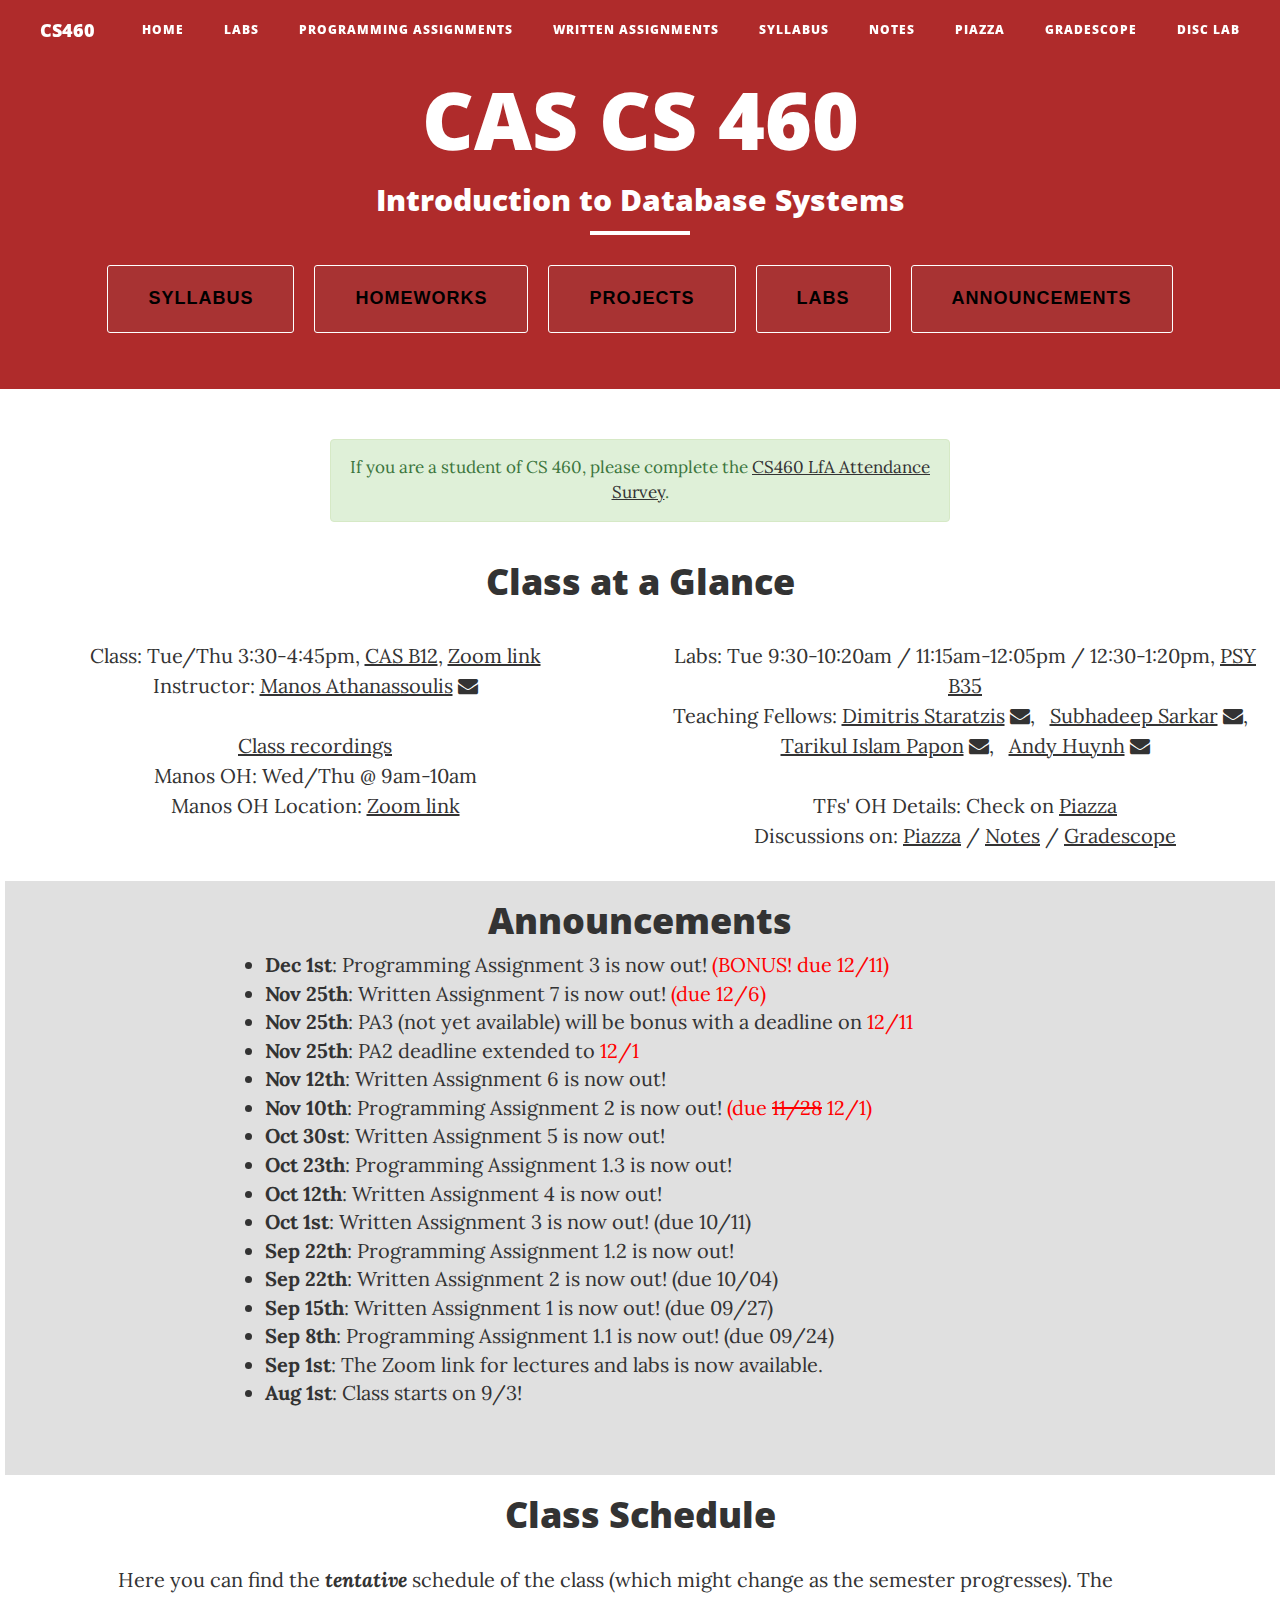
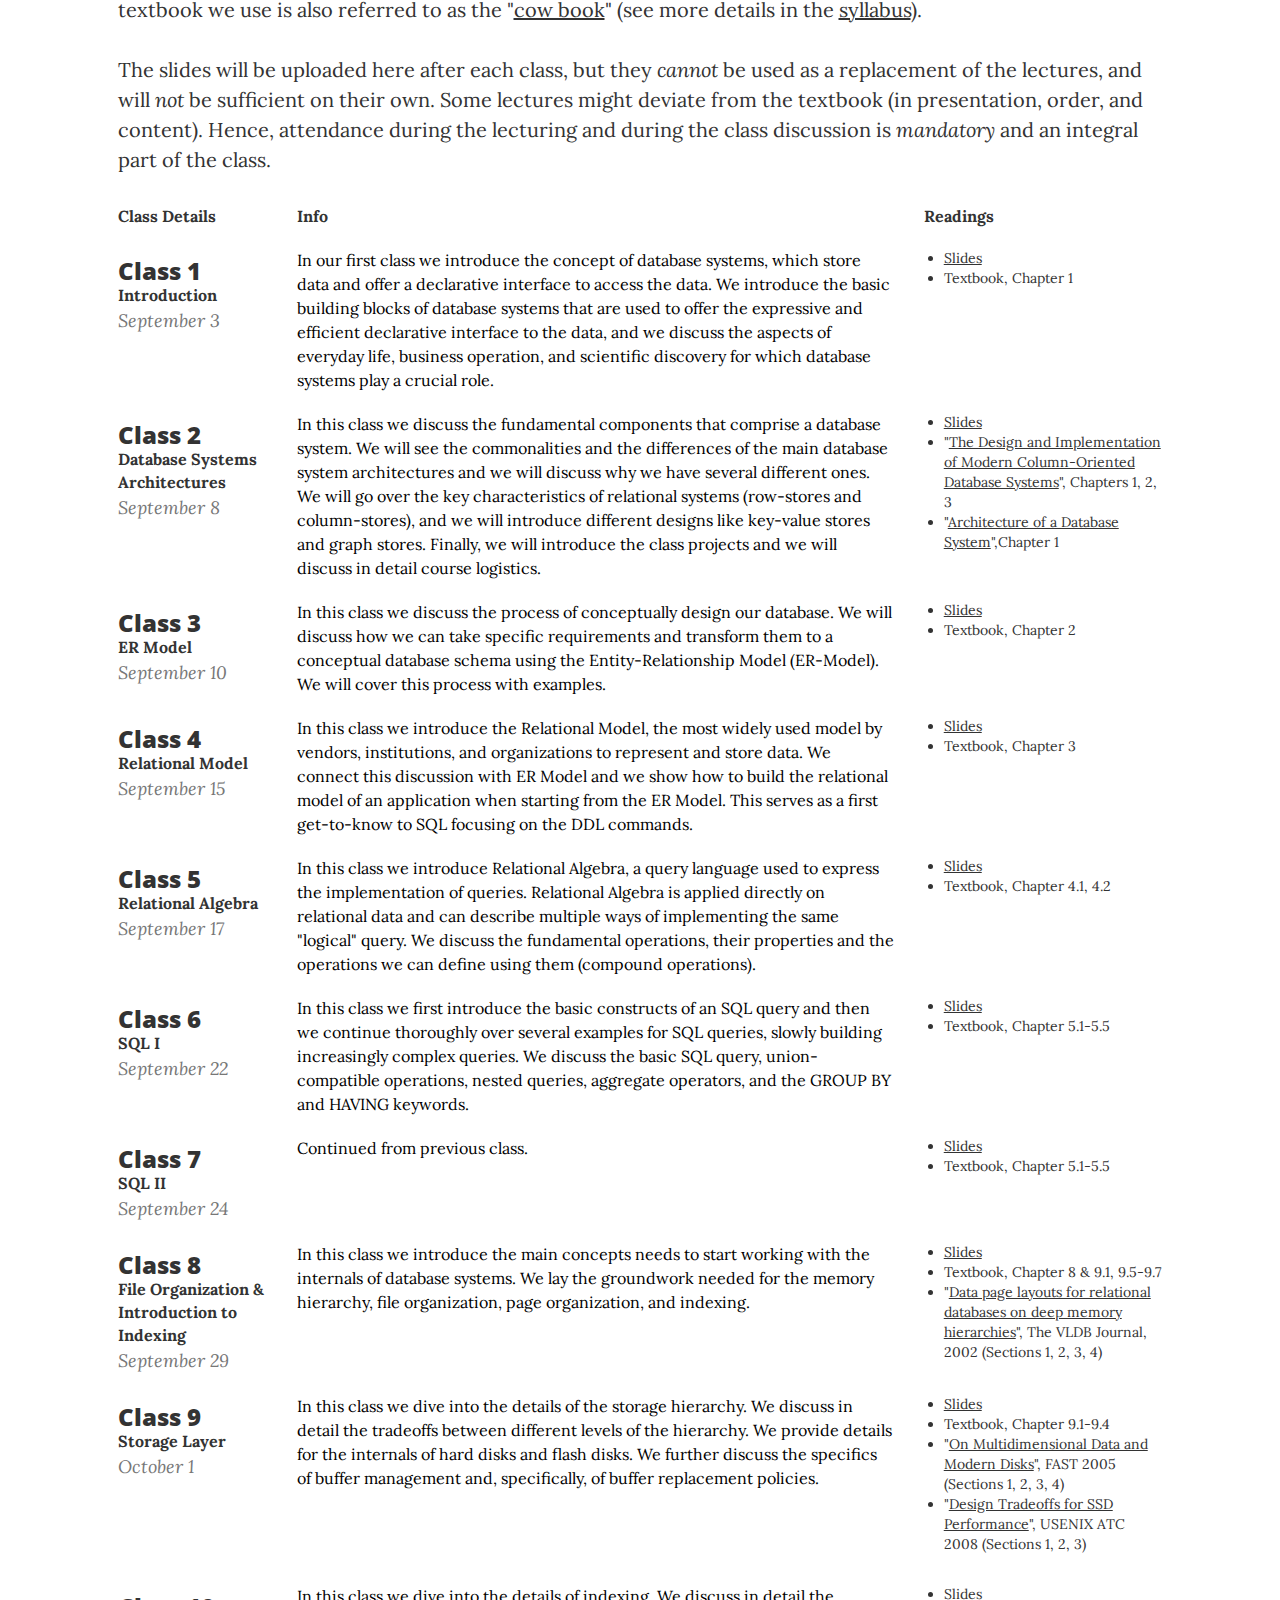
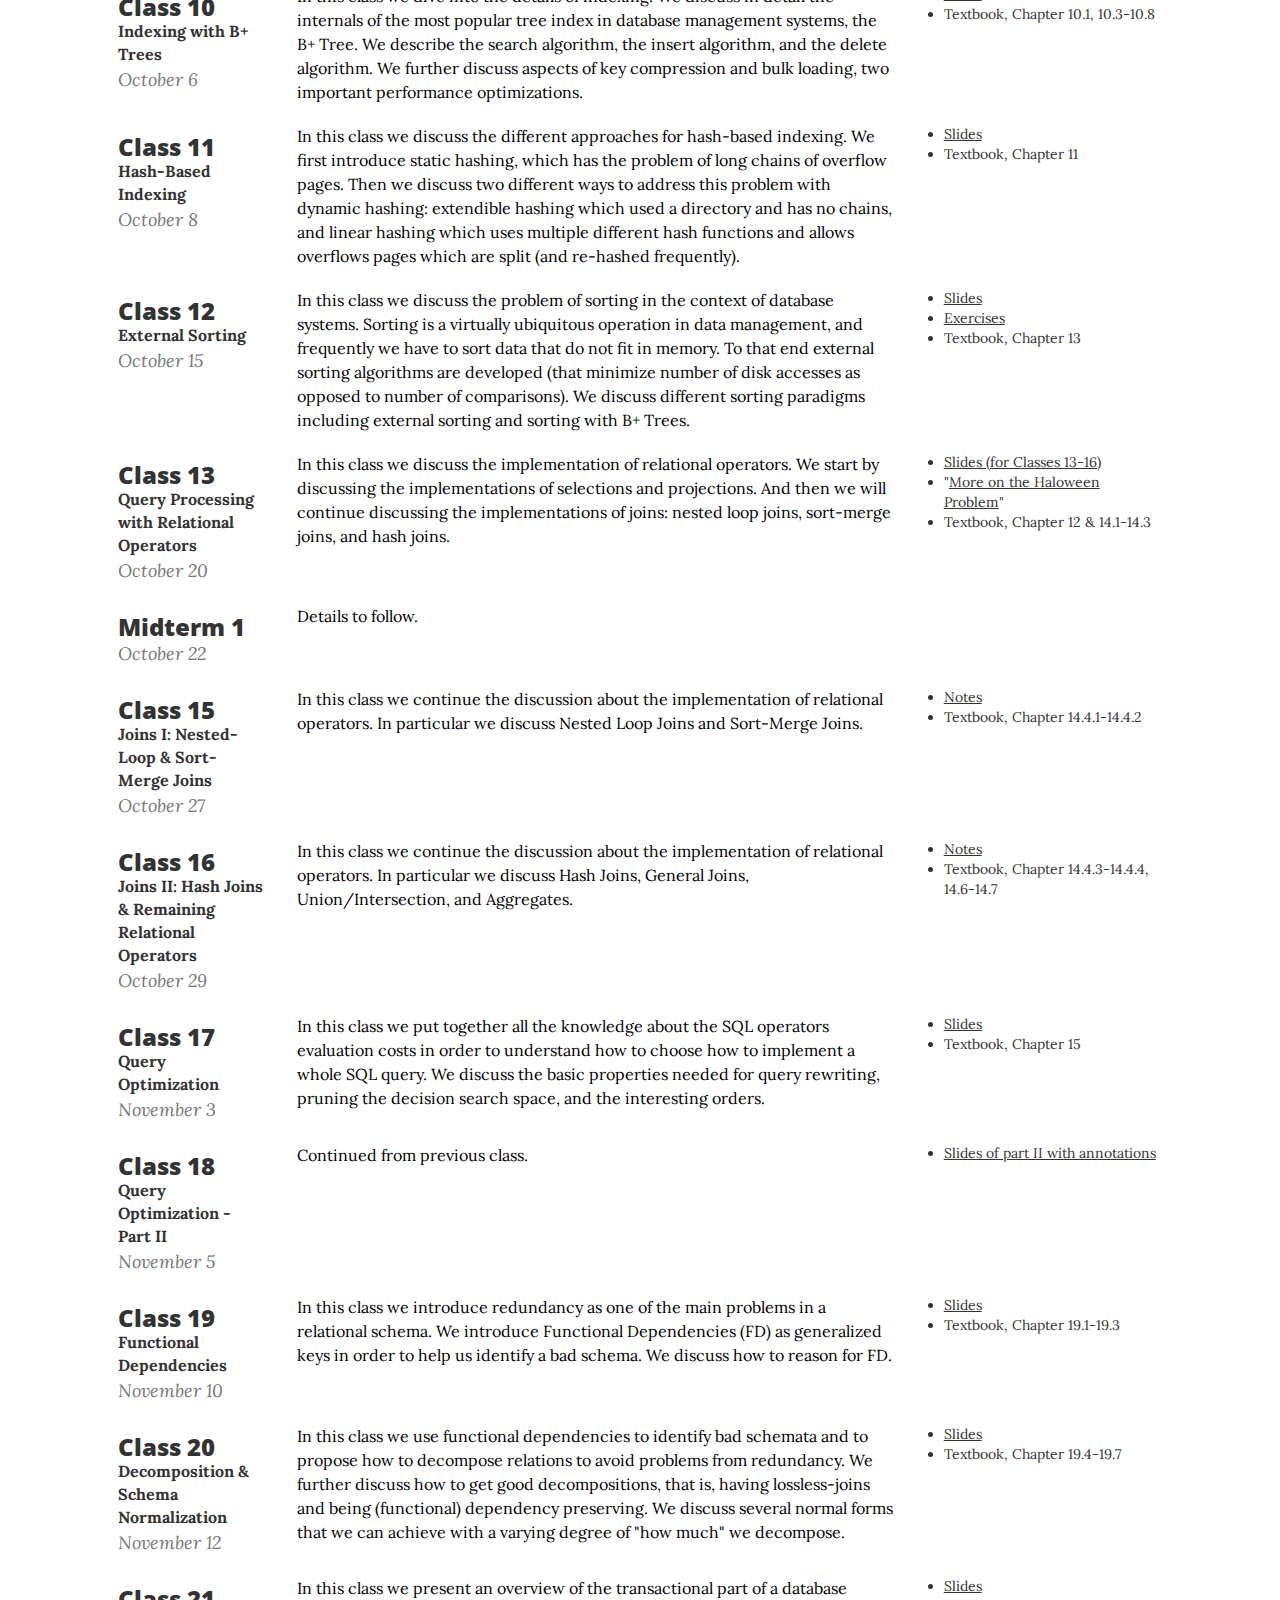
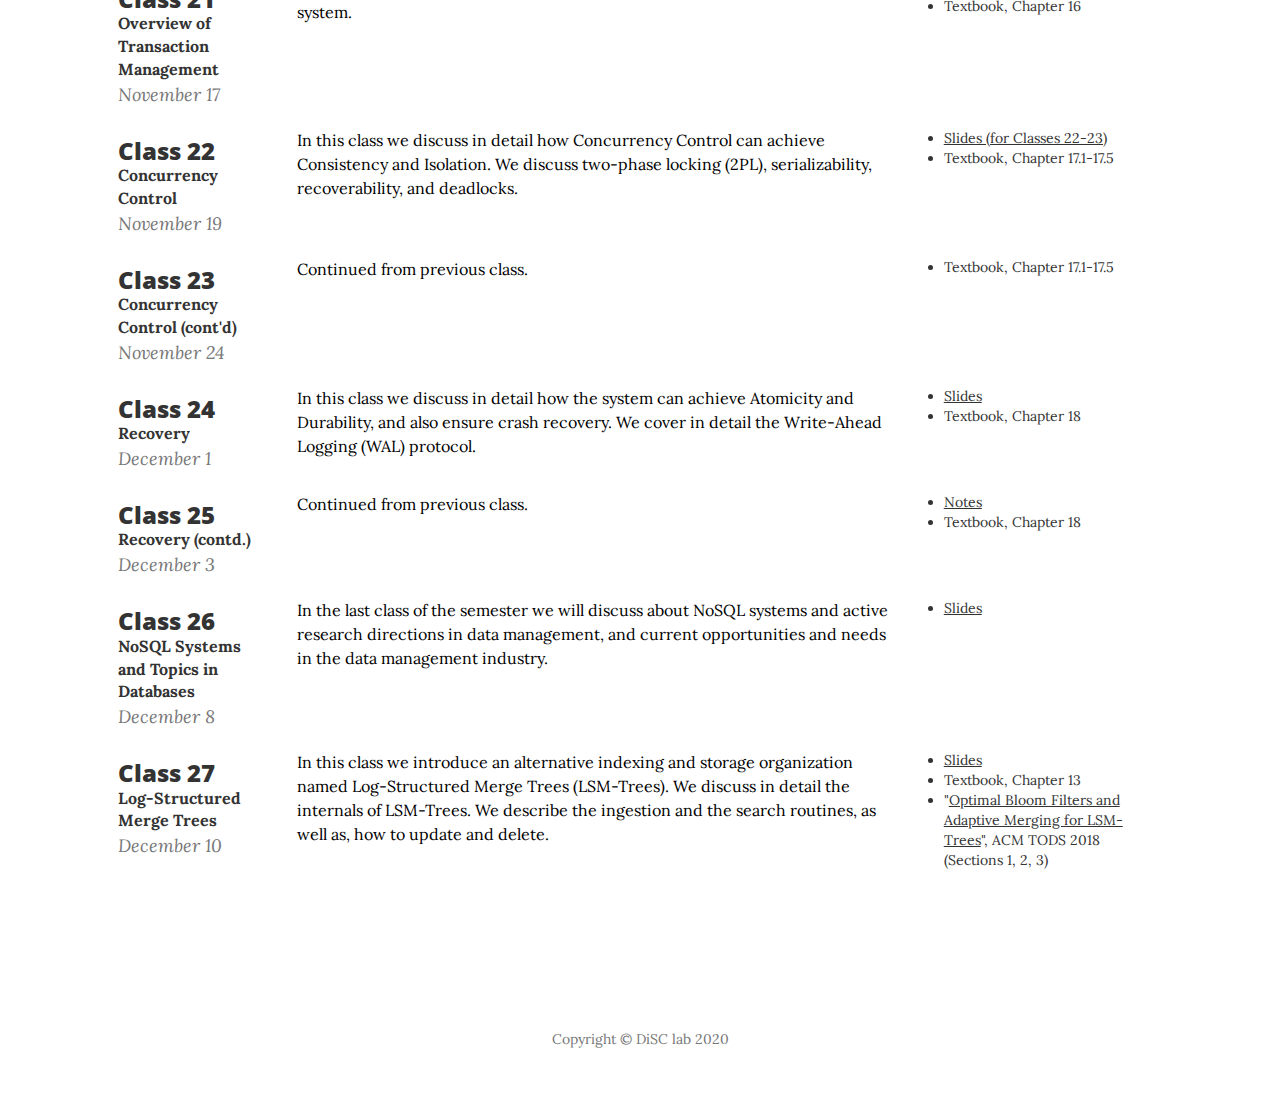
<file: index.html>
<!DOCTYPE html>
<html lang="en">

<head>
    <meta charset="utf-8">
    <meta http-equiv="X-UA-Compatible" content="IE=edge">
    <meta name="viewport" content="width=device-width, initial-scale=1">
    <meta name="description" content="">
    <meta name="author" content="">

    <link rel="shortcut icon" type="image/x-icon" href="https://images.squarespace-cdn.com/content/v1/5f2367067a73ee180152f3b2/1596846324894-78AGU9BEUCC84Z5V2DB6/ke17ZwdGBToddI8pDm48kAhLxogoXycGtSbZQT4CknZZw-zPPgdn4jUwVcJE1ZvWQUxwkmyExglNqGp0IvTJZUJFbgE-7XRK3dMEBRBhUpyO_696MuuT7lJ7UjWki0-X2-exVEe5nv3o9DIf3qhJEYwRJipR68HoWdNEcsftf14/favicon.ico?format=100w"/>

    <title>CAS CS 460 - Introduction to Database Systems @ BU</title>

    <!-- Bootstrap Core CSS -->
    <link href="vendor/bootstrap/css/bootstrap.min.css" rel="stylesheet">

    <!-- Theme CSS -->
    <!-- <link href="css/clean-blog.min.css" rel="stylesheet"> -->
    <link href="css/clean-blog.css?ver=312" rel="stylesheet">

    <!-- Custom CSS -->
    <link href="css/main.css?ver=632" rel="stylesheet">

    <!-- Custom Fonts -->
    <link href="vendor/font-awesome/css/font-awesome.min.css" rel="stylesheet" type="text/css">
    <link href='https://fonts.googleapis.com/css?family=Lora:400,700,400italic,700italic' rel='stylesheet' type='text/css'>
    <link href='https://fonts.googleapis.com/css?family=Open+Sans:300italic,400italic,600italic,700italic,800italic,400,300,600,700,800' rel='stylesheet' type='text/css'>

    <!-- HTML5 Shim and Respond.js IE8 support of HTML5 elements and media queries -->
    <!-- WARNING: Respond.js doesn't work if you view the page via file:// -->
    <!--[if lt IE 9]>
        <script src="https://oss.maxcdn.com/libs/html5shiv/3.7.0/html5shiv.js"></script>
        <script src="https://oss.maxcdn.com/libs/respond.js/1.4.2/respond.min.js"></script>
    <![endif]-->

  <script type="text/javascript"> 
      function classDay(d){ 
        // var dates = ["January 23","January 25","January 30","February 1","February 6","February 8","February 13","February 15","February 22","February 23 (Thursday)","February 27","March 1","March 6","March 8","March 13","March 15","March 27","March 29","April 3","April 5","April 10","April 12","April 19","April 24","April 26","May 1"]                
                
        var dates = ["September 3","September 8","September 10","September 15","September 17","September 22","September 24","September 29","October 1","October 6","October 8","October 15","October 20","October 22","October 27","October 29","November 3","November 5","November 10","November 12","November 17","November 19","November 24","December 1","December 3","December 8","December 10"]
        if (d>=0 && d<28)
          return dates[d];
        else 
          return "TBA";
       } 
       var cday=0;
    </script>

</head>

<body>

    <!-- Navigation -->
    <nav class="navbar navbar-default navbar-custom navbar-fixed-top">
        <div class="container-fluid">
            <!-- Brand and toggle get grouped for better mobile display -->
            <div class="navbar-header page-scroll">
                <button type="button" class="navbar-toggle" data-toggle="collapse" data-target="#bs-example-navbar-collapse-1">
                    <span class="sr-only">Toggle navigation</span>
                    Menu <i class="fa fa-bars"></i>
                </button>
                <a class="navbar-brand" href="index.html">CS460</a>
            </div>

            <!-- Collect the nav links, forms, and other content for toggling -->
            <div class="collapse navbar-collapse" id="bs-example-navbar-collapse-1">
                <ul class="nav navbar-nav navbar-right">
                    <li>
                        <a href="index.html">Home</a>
                    </li>
                    <li>
                        <a href="labs.html">Labs</a>
                    </li>    
                    <li>
                        <a href="project.html">Programming Assignments</a>
                    </li>
                    <li>
                        <a href="homeworks.html">Written Assignments</a>
                    </li>
                    <li>
                        <a href="syllabus.html">Syllabus</a>
                    </li>
                    <li>
                        <a href="https://tinyurl.com/CS460-F20-Notes" target="_blank">Notes</a>
                    </li>
                    <li>
                        <a href="https://piazza.com/bu/fall2020/cs460" target="_blank">Piazza</a>
                    </li>
                    <li>
                        <a href="https://www.gradescope.com/courses/167410" target="_blank">Gradescope</a>
                    </li>                   
                    <li>
                        <a href="https://disc.bu.edu/" target="_blank">DiSC lab</a>
                </ul>
            </div>
            <!-- /.navbar-collapse -->
        </div>
        <!-- /.container -->
    </nav>

    <!-- Page Header -->
    <!-- Set your background image for this header on the line below. -->
    <!-- <header class="intro-header" style="background-image: url('img/home-bg.jpg')"> -->
    <header class="intro-header" style="background-color: #af2b2b">
        <div class="container">
            <div class="row">
                <div class="col-lg-12 col-lg-offset-0 col-md-10 col-md-offset-0"">
                    <div class="site-heading">
                        <h1>CAS CS 460</h1>
                        <h2>Introduction to Database Systems</h2>
                        <hr class="small">
                        <!-- <span class="subheading">Understanding the internals of database systems</span> -->
                <p class="text-center" style="margin-bottom:-0.5cm;">
                    <a class="btn btn-xl" style="background-color: #a83333;" href="syllabus.html">Syllabus</a>&nbsp;&nbsp;&nbsp;
                    <a class="btn btn-xl" style="background-color: #a83333;" href="homeworks.html">Homeworks</a>&nbsp;&nbsp;&nbsp;
                    <a class="btn btn-xl" style="background-color: #a83333;" href="project.html">Projects</a>&nbsp;&nbsp;&nbsp;
                    <a class="btn btn-xl" style="background-color: #a83333;" href="labs.html">Labs</a>&nbsp;&nbsp;&nbsp;
                    <a class="btn btn-xl" style="background-color: #a83333;" href="#announcements">Announcements</a>
                </p>
                    </div>
                </div>
            </div>
        </div>
    </header>

    <!-- Main Content -->
    <div class="main-content" id="first">


    <!-- <div class="row">
        <div class="col-lg-10 col-lg-offset-1">
            <div class="alert alert-danger text-center" role="alert" style="margin-top:-0.25cm;">
                <p><strong>Note: </strong> The material of the website is currently updated. Please visit periodically to monitor updates as the beginning of the semester approaches.
                </p>
            </div>
        </div>
    </div> -->

    <div class="row">
        <div class="col-lg-6 col-lg-offset-3">
            <div class="alert alert-success text-center" role="alert">
                <p> If you are a student of CS 460, please complete the <a href="https://forms.gle/3uNWeBnZfN6TiVoB7" target="_blank">CS460 LfA Attendance Survey</a>. 
                </p>
            </div>
        </div>
    </div>

    <!-- <div class="row">
        <div class="col-lg-8 col-lg-offset-2">
            <div class="alert alert-warning text-center" role="alert">
                <p> If you are interested to enroll to CS460 and the class is currently full, please enroll in the waiting list: <a href="http://www.bu.edu/cs/undergraduate/undergraduate-life/courses/cs-waitlists/" target="_blank">here</a>. 
                </p>
            </div>
        </div>
    </div> -->

    <!-- Main Content -->
    <div class="" id="first">
        <div class="row">
        	<div class="col-lg-12 col-md-12">
        		<h1 class="text-center">Class at a Glance</h1>
        	</div>
			
			<div class="col-lg-6 col-md-6 text-center">
				<p>Class: Tue/Thu 3:30-4:45pm, <a href="http://www.bu.edu/classrooms/classroom/cas-b12/" target="_blank">CAS B12</a>, <a href="https://piazza.com/class/ke4bdqqqrnl5hp?cid=8" target="_blank">Zoom link</a> 
				<br>
				Instructor: <a href="http://cs-people.bu.edu/mathan" target="_blank">Manos Athanassoulis</a>&nbsp;<a href="mailto:mathan@bu.edu?subject=[CS460]"><i class="fa fa-envelope"></i></a></p>
                <p> <a href="https://piazza.com/class/ke4bdqqqrnl5hp?cid=15" target="_blank">Class recordings</a>
                <br> Manos OH: Wed/Thu @ 9am-10am
                <br> Manos OH Location: <a href="https://piazza.com/class/ke4bdqqqrnl5hp?cid=8" target="_blank">Zoom link</a> 
			</div>
			<div class="col-lg-6 col-md-6 text-center">
				<p> Labs: Tue 9:30-10:20am / 11:15am-12:05pm / 12:30-1:20pm, <a href="http://www.bu.edu/classrooms/classroom/psy-b35/" target="_blank">PSY B35</a> <br>
                Teaching Fellows: <a href="http://cs-people.bu.edu/dstara" target="_blank">Dimitris Staratzis</a>   <a href="mailto:dstara@bu.edu?subject=[CS460]"><i class="fa fa-envelope"></i></a>, &nbsp;
                <a href="https://subhadeepsarkar.bitbucket.io/" target="_blank">Subhadeep Sarkar</a>   <a href="mailto:ssarkar1@bu.edu?subject=[CS460]"><i class="fa fa-envelope"></i></a>, &nbsp;
                <br>
                <a href="https://cs-people.bu.edu/papon/" target="_blank">Tarikul Islam Papon</a>   <a href="mailto:papon@bu.edu?subject=[CS460]"><i class="fa fa-envelope"></i></a>, &nbsp;
                <a href="https://cs-people.bu.edu/ndhuynh/" target="_blank">Andy Huynh</a>   <a href="mailto:ndhyunh@bu.edu?subject=[CS460]"><i class="fa fa-envelope"></i></a>
                <br>
                <br> TFs' OH Details: Check on <a href="https://piazza.com/class/ke4bdqqqrnl5hp?cid=11" target="_blank">Piazza</a>
                <br>
                Discussions on: <a href="http://piazza.com/bu/fall2020/cs460" target="_blank">Piazza</a>
                / <a href="https://tinyurl.com/CS460-F20-Notes" target="_blank">Notes</a>
                / <a href="https://www.gradescope.com/courses/167410" target="_blank">Gradescope</a>
                </p>
			</div>
        </div>
    </div>

    <!-- Main Content -->
    <div class="alternate main-content" id="announcements">
        <div class="row">
            <div class="col-lg-10 col-lg-offset-1 col-md-10 col-md-offset-1">
                <h1 class="text-center">Announcements</h1>
            </div>
        </div>            
        <div class="row">
                <div class="col-lg-8 col-lg-offset-2 post-title">
                <ul>
<!--                     <li> The third <a style="text-decoration: underline;" href="project.html">Programming Assignment is available</a>! <font color="red">(NEW)</font></li>

                    <li> The fourth <a style="text-decoration: underline;" href="project.html">Written Assignment is available</a>! <font color="red">(NEW)</font></li>

                    <li> The second <a style="text-decoration: underline;" href="project.html">Programming Assignment is available</a>!

                    <li> The third <a style="text-decoration: underline;" href="project.html">Written Assignment is available</a>!

                    <li> We will have a <a style="text-decoration: underline;" href="#guest-lecture-pantela">guest lecture on Novermber 18th from Stella Pantella</a>, from Vertica, Microfocus.</li>

                    <li> The second <a style="text-decoration: underline;" href="project.html">Written Assignment is available</a>! 

                    <li> The first <a style="text-decoration: underline;" href="project.html">Programming Assignment is available</a>! 

                    <li> The first <a style="text-decoration: underline;" href="project.html">Written Assignment is available</a></li>

                    <li> Lab A4 moved to FCB 104.</li>

                    <li> Dimitris Staratzis will be the TF of the class.</li>
                    



                    <li> First lab session will take place on 9/10.</li> -->

                    <li><strong>Dec 1st</strong>: <a href="./projects/PA3.pdf" target="_blank">Programming Assignment 3</a> is now out! <font color="red">(BONUS! due 12/11)</font></li>
                    <li><strong>Nov 25th</strong>: <a href="./assignments/WA7.pdf" target="_blank">Written Assignment 7</a> is now out! <font color="red">(due 12/6)</font></li>
                    <li><strong>Nov 25th</strong>: PA3 (not yet available) will be bonus with a deadline on <font color="red">12/11</font></li>

                    <li><strong>Nov 25th</strong>: PA2 deadline extended to <font color="red">12/1</font></li>

                    <li><strong>Nov 12th</strong>: <a href="./assignments/WA6.pdf" target="_blank">Written Assignment 6</a> is now out! </li>
                    <li><strong>Nov 10th</strong>: <a href="./projects/PA2.pdf" target="_blank">Programming Assignment 2</a> is now out! <font color="red">(due <strike>11/28</strike> 12/1)</font></li>
                    
                    <li><strong>Oct 30st</strong>: <a href="./assignments/WA5.pdf" target="_blank">Written Assignment 5</a> is now out! </li>
                    <li><strong>Oct 23th</strong>: <a href="./projects/PA1_3.pdf" target="_blank">Programming Assignment 1.3</a> is now out! </li>

                    <li><strong>Oct 12th</strong>: <a href="./assignments/WA4.pdf" target="_blank">Written Assignment 4</a> is now out! </li>
                    
                    <li><strong>Oct 1st</strong>: <a href="./assignments/WA3.pdf" target="_blank">Written Assignment 3</a> is now out! (due 10/11)</li>

                    <li><strong>Sep 22th</strong>: <a href="./projects/PA1_2.pdf" target="_blank">Programming Assignment 1.2</a> is now out! </li>

                    <li><strong>Sep 22th</strong>: <a href="./assignments/WA2.pdf" target="_blank">Written Assignment 2</a> is now out! (due 10/04)</li>

                    <li><strong>Sep 15th</strong>: <a href="./assignments/WA1.pdf" target="_blank">Written Assignment 1</a> is now out! (due 09/27)</li>

                    <li><strong>Sep 8th</strong>: <a href="./projects/PA1_1.pdf" target="_blank">Programming Assignment 1.1</a> is now out! (due 09/24)</li>

                    <li><strong>Sep 1st</strong>: The <a href="https://piazza.com/class/ke4bdqqqrnl5hp?cid=8" target="_blank">Zoom link for lectures and labs</a> is now available.</li>

                    

                    <li> <strong>Aug 1st</strong>: Class starts on 9/3!</li>
                </ul>
                <br>
                <br>

            </div>
        </div>
    </div>


    <!-- Main Content -->
    <div class="main-content" id="schedule">
        <div class="row">
            <div class="col-lg-10 col-lg-offset-1 col-md-10 col-md-offset-1">
            	<h1 class="text-center">Class Schedule</h1>

                <p>
                Here you can find the <em><strong>tentative</strong></em> schedule of the class (which might change as the semester progresses). The textbook we use is also referred to as the "<a href="http://pages.cs.wisc.edu/~dbbook/" target="_blank">cow book</a>" (see more details in the <a href="syllabus.html">syllabus</a>).
                </p>
                <p>
                The slides will be uploaded here after each class, but they <em>cannot</em> be used as a replacement of the lectures, and will <em>not</em> be sufficient on their own. Some lectures might deviate from the textbook (in presentation, order, and content). Hence, attendance during the lecturing and during the class discussion is <em>mandatory</em> and an integral part of the class.
                </p>

                <div class="row class-entry content-desktop">
                    <div class="col-lg-2 post-preview">
                        <strong>Class Details</strong>
                    </div>
                    <div class="col-lg-7 post-preview">
                        <strong>Info</strong>
                    </div>
                    <div class="col-lg-3 post-preview">
                        <strong>Readings</strong>
                    </div>
                </div>

                <div class="row class-entry">
                    <script type="text/javascript">document.write("<a id=\"class"+(cday+1)+"\"></a>"); </script>
                    <div class="col-lg-2 post-preview">
                        <h3 class="post-subtitle">Class <script type="text/javascript">document.write(cday+1)</script></h3>
                        <strong>Introduction</strong>
                        <p class="post-meta"><script type="text/javascript"> document.write(classDay(cday));cday++;</script></p>
                    </div>
                    <div class="col-lg-7 post-preview">
                        <p class="post-content">In our first class we introduce the concept of database systems, which store data and offer a declarative interface to access the data. We introduce the basic building blocks of database systems that are used to offer the expressive and efficient declarative interface to the data, and we discuss the aspects of everyday life, business operation, and scientific discovery for which database systems play a crucial role. </p>
                    </div>
                    <div class="col-lg-3 post-preview">
                        <ul>
                            <li><a tabindex="-1" href="./slides/CS460-Fall2020-Class01.pdf">Slides</a></li>
                            <li>Textbook, Chapter 1</li>
                        </ul>
                    </div>
                </div>

                <div class="row class-entry">
                    <script type="text/javascript">document.write("<a id=\"class"+(cday+1)+"\"></a>"); </script>

                    <div class="col-lg-2 post-preview">
                        <h3 class="post-subtitle">Class <script type="text/javascript">document.write(cday+1)</script></h3>
                        <strong>Database Systems Architectures</strong>
                        <p class="post-meta"><script type="text/javascript"> document.write(classDay(cday));cday++;</script></p>
                    </div>
                    <div class="col-lg-7 post-preview">
                        <p class="post-content">In this class we discuss the fundamental components that comprise a database system. We will see the commonalities and the differences of the main database system architectures and we will discuss why we have several different ones. We will go over the key characteristics of relational systems (row-stores and column-stores), and we will introduce different designs like key-value stores and graph stores. Finally, we will introduce the class projects and we will discuss in detail course logistics. </p>
                    </div>
                    <div class="col-lg-3 post-preview">
                        <ul>
                            <!-- <li><a tabindex="-1" href="./slides/CS460-Fall2019-Class2.pdf">Slides</a></li> -->
                            <li><a href="./slides/CS460-Fall2020-Class02.pdf">Slides</a></li>
                            <li>"<a href="https://stratos.seas.harvard.edu/files/stratos/files/columnstoresfntdbs.pdf">The Design and Implementation of Modern Column-Oriented Database Systems</a>", Chapters 1, 2, 3</li>
                            <li>"<a href="https://dsf.berkeley.edu/papers/fntdb07-architecture.pdf">Architecture of a Database System</a>",Chapter 1</li>
                            
                        </ul>
                    </div>
                </div>

                <div class="row class-entry">
                    <script type="text/javascript">document.write("<a id=\"class"+(cday+1)+"\"></a>"); </script>
                    <div class="col-lg-2 post-preview">
                        <h3 class="post-subtitle">Class <script type="text/javascript">document.write(cday+1)</script></h3>
                        <strong>ER Model</strong>
                        <p class="post-meta"><script type="text/javascript"> document.write(classDay(cday));cday++;</script></p>
                    </div>
                    <div class="col-lg-7 post-preview">
                        <p class="post-content">In this class we discuss the process of conceptually design our database. We will discuss how we can take specific requirements and transform them to a conceptual database schema using the Entity-Relationship Model (ER-Model). We will cover this process with examples. </p>
                    </div>
                    <div class="col-lg-3 post-preview">
                        <ul>
                            <li><a tabindex="-1" href="./slides/CS460-Fall2020-Class03.pdf">Slides</a></li>
                            <li>Textbook, Chapter 2</li>
                        </ul>
                    </div>
                </div>

                <div class="row class-entry">
                    <script type="text/javascript">document.write("<a id=\"class"+(cday+1)+"\"></a>"); </script>
                    <div class="col-lg-2 post-preview">
                        <h3 class="post-subtitle">Class <script type="text/javascript">document.write(cday+1)</script></h3>
                        <strong>Relational Model</strong>
                        <p class="post-meta"><script type="text/javascript"> document.write(classDay(cday));cday++;</script></p>
                    </div>
                    <div class="col-lg-7 post-preview">
                        <p class="post-content">In this class we introduce the Relational Model, the most widely used model by vendors, institutions, and organizations to represent and store data. We connect this discussion with ER Model and we show how to build the relational model of an application when starting from the ER Model. This serves as a first get-to-know to SQL focusing on the DDL commands. </p>
                    </div>
                    <div class="col-lg-3 post-preview">
                        <ul>
                            <li><a tabindex="-1" href="./slides/CS460-Fall2020-Class04.pdf">Slides</a></li>
                            <li>Textbook, Chapter 3</li>
                        </ul>
                    </div>
                </div>

                <div class="row class-entry">
                    <script type="text/javascript">document.write("<a id=\"class"+(cday+1)+"\"></a>"); </script>
                    <div class="col-lg-2 post-preview">
                        <h3 class="post-subtitle">Class <script type="text/javascript">document.write(cday+1)</script></h3>
                        <strong>Relational Algebra</strong>
                        <p class="post-meta"><script type="text/javascript"> document.write(classDay(cday));cday++;</script></p>
                    </div>
                    <div class="col-lg-7 post-preview">
                        <p class="post-content">In this class we introduce Relational Algebra, a query language used to express the implementation of queries. Relational Algebra is applied directly on relational data and can describe multiple ways of implementing the same "logical" query. We discuss the fundamental operations, their properties and the operations we can define using them (compound operations). </p>
                    </div>
                    <div class="col-lg-3 post-preview">
                        <ul>
                            <li><a tabindex="-1" href="./slides/CS460-Fall2020-Class05.pdf">Slides</a></li>
                            <li>Textbook, Chapter 4.1, 4.2</li>
                        </ul>
                    </div>
                </div>

                

                <div class="row class-entry">
                    <script type="text/javascript">document.write("<a id=\"class"+(cday+1)+"\"></a>"); </script>
                    <div class="col-lg-2 post-preview">
                        <h3 class="post-subtitle">Class <script type="text/javascript">document.write(cday+1)</script></h3>
                        <strong>SQL I</strong>
                        <p class="post-meta"><script type="text/javascript"> document.write(classDay(cday));cday++;</script></p>
                    </div>
                    <div class="col-lg-7 post-preview">
                        <p class="post-content">In this class we first introduce the basic constructs of an SQL query and then we continue thoroughly over several examples for SQL queries, slowly building increasingly complex queries. We discuss the basic SQL query, union-compatible operations, nested queries, aggregate operators, and the GROUP BY and HAVING keywords. </p>
                    </div>
                    <div class="col-lg-3 post-preview">
                        <ul>
                            <li><a tabindex="-1" href="./slides/CS460-Fall2020-Class06.pdf">Slides</a></li>
                            <li>Textbook, Chapter 5.1-5.5</li>
                        </ul>
                    </div>
                </div>

                <div class="row class-entry">
                    <script type="text/javascript">document.write("<a id=\"class"+(cday+1)+"\"></a>"); </script>
                    <div class="col-lg-2 post-preview">
                        <h3 class="post-subtitle">Class <script type="text/javascript">document.write(cday+1)</script></h3>
                        <strong>SQL II</strong>
                        <p class="post-meta"><script type="text/javascript"> document.write(classDay(cday));cday++;</script></p>
                    </div>
                    <div class="col-lg-7 post-preview">
                        <p class="post-content">Continued from previous class. </p>
                    </div>
                    <div class="col-lg-3 post-preview">
                        <ul>
                            <li><a tabindex="-1" href="./slides/CS460-Fall2020-Class07.pdf">Slides</a></li>
                            <li>Textbook, Chapter 5.1-5.5</li>
                        </ul>
                    </div>
                </div>

                <div class="row class-entry">
                    <script type="text/javascript">document.write("<a id=\"class"+(cday+1)+"\"></a>"); </script>
                    <div class="col-lg-2 post-preview">
                        <h3 class="post-subtitle">Class <script type="text/javascript">document.write(cday+1)</script></h3>
                        <strong>File Organization &amp; Introduction to Indexing</strong>
                        <p class="post-meta"><script type="text/javascript"> document.write(classDay(cday));cday++;</script></p>
                    </div>
                    <div class="col-lg-7 post-preview">
                        <p class="post-content">In this class we introduce the main concepts needs to start working with the internals of database systems. We lay the groundwork needed for the memory hierarchy, file organization, page organization, and indexing. </p>
                    </div>
                    <div class="col-lg-3 post-preview">
                        <ul>
                            <li><a tabindex="-1" href="./slides/CS460-Fall2020-Class08.pdf">Slides</a></li>
                            <li>Textbook, Chapter 8 &amp; 9.1, 9.5-9.7</li>
                            <li>"<a href="https://link.springer.com/article/10.1007%2Fs00778-002-0074-9">Data page layouts for relational databases on deep memory hierarchies</a>", The VLDB Journal, 2002 (Sections 1, 2, 3, 4)</li>
                        </ul>
                    </div>
                </div>

                <div class="row class-entry">
                    <script type="text/javascript">document.write("<a id=\"class"+(cday+1)+"\"></a>"); </script>
                    <div class="col-lg-2 post-preview">
                        <h3 class="post-subtitle">Class <script type="text/javascript">document.write(cday+1)</script></h3>
                        <strong>Storage Layer</strong>
                        <p class="post-meta"><script type="text/javascript"> document.write(classDay(cday));cday++;</script></p>
                    </div>
                    <div class="col-lg-7 post-preview">
                        <p class="post-content">In this class we dive into the details of the storage hierarchy. We discuss in detail the tradeoffs between different levels of the hierarchy. We provide details for the internals of hard disks and flash disks. We further discuss the specifics of buffer management and, specifically, of buffer replacement policies. </p>
                    </div>
                    <div class="col-lg-3 post-preview">
                        <ul>
                            <li><a tabindex="-1" href="./slides/CS460-Fall2020-Class09.pdf">Slides</a></li>
                            <li>Textbook, Chapter 9.1-9.4</li>
                            <li>"<a href="https://www.usenix.org/legacy/events/fast05/tech/schlosser/schlosser.pdf">On Multidimensional Data and Modern Disks</a>", FAST 2005 (Sections 1, 2, 3, 4)</li>
                            <li>"<a href="https://www.usenix.org/legacy/events/usenix08/tech/full_papers/agrawal/agrawal_html/index.html">Design Tradeoffs for SSD Performance</a>", USENIX ATC 2008 (Sections 1, 2, 3)</li>
                        </ul>
                    </div>
                </div>

                <div class="row class-entry">
                    <script type="text/javascript">document.write("<a id=\"class"+(cday+1)+"\"></a>"); </script>
                    <div class="col-lg-2 post-preview">
                        <h3 class="post-subtitle">Class <script type="text/javascript">document.write(cday+1)</script></h3>
                        <strong>Indexing with B+ Trees</strong>
                        <p class="post-meta"><script type="text/javascript"> document.write(classDay(cday));cday++;</script></p>
                    </div>
                    <div class="col-lg-7 post-preview">
                        <p class="post-content">In this class we dive into the details of indexing. We discuss in detail the internals of the most popular tree index in database management systems, the B+ Tree. We describe the search algorithm, the insert algorithm, and the delete algorithm. We further discuss aspects of key compression and bulk loading, two important performance optimizations. </p>
                    </div>
                    <div class="col-lg-3 post-preview">
                        <ul>
                            <li><a tabindex="-1" href="./slides/CS460-Fall2020-Class10.pdf">Slides</a></li>
                            <li>Textbook, Chapter 10.1, 10.3-10.8</li>
                        </ul>
                    </div>
                </div>

                <div class="row class-entry">
                    <script type="text/javascript">document.write("<a id=\"class"+(cday+1)+"\"></a>"); </script>
                    <div class="col-lg-2 post-preview">
                        <h3 class="post-subtitle">Class <script type="text/javascript">document.write(cday+1)</script></h3>
                        <strong>Hash-Based Indexing</strong>
                        <p class="post-meta"><script type="text/javascript"> document.write(classDay(cday));cday++;</script></p>
                    </div>
                    <div class="col-lg-7 post-preview">
                        <p class="post-content">In this class we discuss the different approaches for hash-based indexing. We first introduce static hashing, which has the problem of long chains of overflow pages. Then we discuss two different ways to address this problem with dynamic hashing: extendible hashing which used a directory and has no chains, and
                            linear hashing which uses multiple different hash functions and allows overflows pages which are split (and re-hashed frequently). </p>
                    </div>
                    <div class="col-lg-3 post-preview">
                        <ul>
                            <li><a tabindex="-1" href="./slides/CS460-Fall2020-Class11.pdf">Slides</a></li>
                            <li>Textbook, Chapter 11</li>
                        </ul>
                    </div>
                </div>

                <div class="row class-entry">
                    <script type="text/javascript">document.write("<a id=\"class"+(cday+1)+"\"></a>"); </script>
                    <div class="col-lg-2 post-preview">
                        <h3 class="post-subtitle">Class <script type="text/javascript">document.write(cday+1)</script></h3>
                        <strong>External Sorting</strong>
                        <p class="post-meta"><script type="text/javascript"> document.write(classDay(cday));cday++;</script></p>
                    </div>
                    <div class="col-lg-7 post-preview">
                        <p class="post-content">In this class we discuss the problem of sorting in the context of database systems. Sorting is a virtually ubiquitous operation in data management, and frequently we have to sort data that do not fit in memory. To that end external sorting algorithms are developed (that minimize number of disk accesses as opposed to number of comparisons). We discuss different sorting paradigms including external sorting and sorting with B+ Trees. </p>
                    </div>
                    <div class="col-lg-3 post-preview">
                        <ul>
                            <li><a tabindex="-1" href="./slides/CS460-Fall2020-Class12.pdf">Slides</a></li>
                            <li><a tabindex="-1" href="./rev_exercises/Review-Ex-Sorting.pdf">Exercises</a></li>
                            <li>Textbook, Chapter 13</li>
                        </ul>
                    </div>
                </div>

                <div class="row class-entry">
                    <script type="text/javascript">document.write("<a id=\"class"+(cday+1)+"\"></a>"); </script>
                    <div class="col-lg-2 post-preview">
                        <h3 class="post-subtitle">Class <script type="text/javascript">document.write(cday+1)</script></h3>
                        <strong>Query Processing with Relational Operators</strong>
                        <p class="post-meta"><script type="text/javascript"> document.write(classDay(cday));cday++;</script></p>
                    </div>
                    <div class="col-lg-7 post-preview">
                        <p class="post-content">In this class we discuss the implementation of relational operators. We start by discussing the implementations of selections and projections. And then we will continue discussing the implementations of joins: nested loop joins, sort-merge joins, and hash joins. </p>
                    </div>
                    <div class="col-lg-3 post-preview">
                        <ul>
                            <li><a tabindex="-1" href="./slides/CS460-Fall2020-Class13.pdf">Slides (for Classes 13-16)</a></li>
                            <li>"<a href="https://web.archive.org/web/20070718223542/http://www.noncombatant.org/trove/fitzpatrick-anecdotes.pdf">More on the Haloween Problem</a>"</li>
                            <li>Textbook, Chapter 12 &amp; 14.1-14.3</li>
                        </ul>
                    </div>
                </div>

                <div class="row class-entry">
                    <script type="text/javascript">document.write("<a id=\"class"+(cday+1)+"\"></a>"); </script>
                    <div class="col-lg-2 post-preview">
                        <h3 class="post-subtitle">Midterm 1</h3>
                        <!-- <strong></strong> -->
                        <p class="post-meta"><script type="text/javascript"> document.write(classDay(cday));cday++;</script></p>
                    </div>
                    <div class="col-lg-7 post-preview">
                        <!-- <p class="post-content">You can bring with you <strong>two pages of any notes</strong> you want. No more material will be available. No laptops, tablets or phones are allowed. </p> -->
                        <p class="post-content">Details to follow. </p>
                    </div>
                    <div class="col-lg-3 post-preview">
                        <ul>
                            <!-- <li></li> -->
                        </ul>
                    </div>
                </div>

                <div class="row class-entry">
                    <script type="text/javascript">document.write("<a id=\"class"+(cday+1)+"\"></a>"); </script>
                    <div class="col-lg-2 post-preview">
                        <h3 class="post-subtitle">Class <script type="text/javascript">document.write(cday+1)</script></h3>
                        <strong>Joins I: Nested-Loop &amp; Sort-Merge Joins</strong>
                        <p class="post-meta"><script type="text/javascript"> document.write(classDay(cday));cday++;</script></p>
                    </div>
                    <div class="col-lg-7 post-preview">
                        <p class="post-content">In this class we continue the discussion about the implementation of relational operators. In particular we discuss Nested Loop Joins and Sort-Merge Joins. </p>
                    </div>
                    <div class="col-lg-3 post-preview">
                        <ul>
                            <li><a tabindex="-1" href="./slides/CS460-Fall2020-Class15-notes.pdf">Notes</a></li> 
                            <li>Textbook, Chapter 14.4.1-14.4.2</li>
                        </ul>
                    </div>
                </div>

                <div class="row class-entry">
                    <script type="text/javascript">document.write("<a id=\"class"+(cday+1)+"\"></a>"); </script>
                    <div class="col-lg-2 post-preview">
                        <h3 class="post-subtitle">Class <script type="text/javascript">document.write(cday+1)</script></h3>
                        <strong>Joins II: Hash Joins &amp; Remaining Relational Operators</strong>
                        <p class="post-meta"><script type="text/javascript"> document.write(classDay(cday));cday++;</script></p>
                    </div>
                    <div class="col-lg-7 post-preview">
                        <p class="post-content">In this class we continue the discussion about the implementation of relational operators. In particular we discuss Hash Joins, General Joins, Union/Intersection, and Aggregates.  </p>
                    </div>
                    <div class="col-lg-3 post-preview">
                        <ul>
                            <li><a tabindex="-1" href="./slides/CS460-Fall2020-Class16-notes.pdf">Notes</a></li> 
                            <li>Textbook, Chapter 14.4.3-14.4.4, 14.6-14.7</li>
                        </ul>
                    </div>
                </div>

                <div class="row class-entry">
                    <script type="text/javascript">document.write("<a id=\"class"+(cday+1)+"\"></a>"); </script>
                    <div class="col-lg-2 post-preview">
                        <h3 class="post-subtitle">Class <script type="text/javascript">document.write(cday+1)</script></h3>
                        <strong>Query Optimization</strong>
                        <p class="post-meta"><script type="text/javascript"> document.write(classDay(cday));cday++;</script></p>
                    </div>
                    <div class="col-lg-7 post-preview">
                        <p class="post-content">In this class we put together all the knowledge about the SQL operators evaluation costs in order to understand how to choose how to implement a whole SQL query. We discuss the basic properties needed for query rewriting, pruning the decision search space, and the interesting orders. </p>
                    </div>
                    <div class="col-lg-3 post-preview">
                        <ul>
                            <li><a tabindex="-1" href="./slides/CS460-Fall2020-Class17.pdf">Slides</a></li>
                            <li>Textbook, Chapter 15</li>
                        </ul>
                    </div>
                </div>

                <div class="row class-entry">
                    <script type="text/javascript">document.write("<a id=\"class"+(cday+1)+"\"></a>"); </script>
                    <div class="col-lg-2 post-preview">
                        <h3 class="post-subtitle">Class <script type="text/javascript">document.write(cday+1)</script></h3>
                        <strong>Query Optimization - Part II</strong>
                        <p class="post-meta"><script type="text/javascript"> document.write(classDay(cday));cday++;</script></p>
                    </div>
                    <div class="col-lg-7 post-preview">
                        <p class="post-content"> Continued from previous class. </p>
                    </div>
                    <div class="col-lg-3 post-preview">
                        <ul>
                            <li><a tabindex="-1" href="./slides/CS460-Fall2020-Class18.pdf">Slides of part II with annotations</a></li>
                            <!-- <li>Textbook, Chapter 15</li> -->
                        </ul>
                    </div>
                </div>




                <!-- <div class="row class-entry">
                    <script type="text/javascript">document.write("<a id=\"class"+(cday+1)+"\"></a>"); </script>
                    <div class="col-lg-2 post-preview">
                        <h3 class="post-subtitle">Class 22</h3>
                        <strong>Guest Lecture </strong>
                        <p class="post-meta"><script type="text/javascript"> document.write(classDay(cday));cday++;</script></p>
                    </div>
                    <div class="col-lg-7 post-preview">
                        <p class="post-content">TBA. </p>
                    </div>
                    <div class="col-lg-3 post-preview">
                        <ul>
                        </ul>
                    </div>
                </div> -->

                <div class="row class-entry">
                    <script type="text/javascript">document.write("<a id=\"class"+(cday+1)+"\"></a>"); </script>
                    <div class="col-lg-2 post-preview">
                        <h3 class="post-subtitle">Class <script type="text/javascript">document.write(cday+1)</script></h3>
                        <strong>Functional Dependencies</strong>
                        <p class="post-meta"><script type="text/javascript"> document.write(classDay(cday));cday++;</script></p>
                    </div>
                    <div class="col-lg-7 post-preview">
                        <p class="post-content">In this class we introduce redundancy as one of the main problems in a relational schema. We introduce Functional Dependencies (FD) as generalized keys in order to help us identify a bad schema. We discuss how to reason for FD. </p>
                    </div>
                    <div class="col-lg-3 post-preview">
                        <ul>
                            <li><a tabindex="-1" href="./slides/CS460-Fall2020-Class19.pdf">Slides</a></li>
                            <li>Textbook, Chapter 19.1-19.3</li>
                        </ul>
                    </div>
                </div>

                <div class="row class-entry">
                    <script type="text/javascript">document.write("<a id=\"class"+(cday+1)+"\"></a>"); </script>
                    <div class="col-lg-2 post-preview">
                        <h3 class="post-subtitle">Class <script type="text/javascript">document.write(cday+1)</script></h3>
                        <strong>Decomposition &amp; Schema Normalization</strong>
                        <p class="post-meta"><script type="text/javascript"> document.write(classDay(cday));cday++;</script></p>
                    </div>
                    <div class="col-lg-7 post-preview">
                        <p class="post-content">In this class we use functional dependencies to identify bad schemata and to propose how to decompose relations to avoid problems from redundancy. We further discuss how to get good decompositions, that is, having lossless-joins and being (functional) dependency preserving. We discuss several normal forms that we can achieve with a varying degree of "how much" we decompose. </p>
                    </div>
                    <div class="col-lg-3 post-preview">
                        <ul>
                            <li><a tabindex="-1" href="./slides/CS460-Fall2020-Class20.pdf">Slides</a></li>
                            <li>Textbook, Chapter 19.4-19.7</li>
                        </ul>
                    </div>
                </div>

                <div class="row class-entry">
                    <script type="text/javascript">document.write("<a id=\"class"+(cday+1)+"\"></a>"); </script>
                    <div class="col-lg-2 post-preview">
                        <h3 class="post-subtitle">Class <script type="text/javascript">document.write(cday+1)</script></h3>
                        <strong>Overview of Transaction Management</strong>
                        <p class="post-meta"><script type="text/javascript"> document.write(classDay(cday));cday++;</script></p>
                    </div>
                    <div class="col-lg-7 post-preview">
                        <p class="post-content">In this class we present an overview of the transactional part of a database system. </p>
                    </div>
                    <div class="col-lg-3 post-preview">
                        <ul>
                            <li><a tabindex="-1" href="./slides/CS460-Fall2020-Class21.pdf">Slides</a></li>
                            <li>Textbook, Chapter 16</li>
                        </ul>
                    </div>
                </div>

                <div class="row class-entry">
                    <script type="text/javascript">document.write("<a id=\"class"+(cday+1)+"\"></a>"); </script>
                    <div class="col-lg-2 post-preview">
                        <h3 class="post-subtitle">Class <script type="text/javascript">document.write(cday+1)</script></h3>
                        <strong>Concurrency Control</strong>
                        <p class="post-meta"><script type="text/javascript"> document.write(classDay(cday));cday++;</script></p>
                    </div>
                    <div class="col-lg-7 post-preview">
                        <p class="post-content">In this class we discuss in detail how Concurrency Control can achieve Consistency and Isolation. We discuss two-phase locking (2PL), serializability, recoverability, and deadlocks. </p>
                    </div>
                    <div class="col-lg-3 post-preview">
                        <ul>
                            <li><a tabindex="-1" href="./slides/CS460-Fall2020-Class22.pdf">Slides (for Classes 22-23)</a></li>
                            <li>Textbook, Chapter 17.1-17.5</li>
                        </ul>
                    </div>
                </div>

                <div class="row class-entry">
                    <script type="text/javascript">document.write("<a id=\"class"+(cday+1)+"\"></a>"); </script>
                    <div class="col-lg-2 post-preview">
                        <h3 class="post-subtitle">Class <script type="text/javascript">document.write(cday+1)</script></h3>
                        <strong>Concurrency Control (cont'd)</strong>
                        <p class="post-meta"><script type="text/javascript"> document.write(classDay(cday));cday++;</script></p>
                    </div>
                    <div class="col-lg-7 post-preview">
                        <p class="post-content">Continued from previous class. </p>
                    </div>
                    <div class="col-lg-3 post-preview">
                        <ul>
                            <!-- <li><a tabindex="-1" href="./slides/CS460-Fall2019-Class24.pdf">Slides (for Classes 24-25)</a></li> -->
                            <li>Textbook, Chapter 17.1-17.5</li>
                        </ul>
                    </div>
                </div>

                <div class="row class-entry">
                    <script type="text/javascript">document.write("<a id=\"class"+(cday+1)+"\"></a>"); </script>
                    <div class="col-lg-2 post-preview">
                        <h3 class="post-subtitle">Class <script type="text/javascript">document.write(cday+1)</script></h3>
                        <strong>Recovery</strong>
                        <p class="post-meta"><script type="text/javascript"> document.write(classDay(cday));cday++;</script></p>
                    </div>
                    <div class="col-lg-7 post-preview">
                        <p class="post-content">In this class we discuss in detail how the system can achieve Atomicity and Durability, and also ensure crash recovery. We cover in detail the Write-Ahead Logging (WAL) protocol. </p>
                    </div>
                    <div class="col-lg-3 post-preview">
                        <ul>
                            <li><a tabindex="-1" href="./slides/CS460-Fall2020-Class24.pdf">Slides</a></li>
                            <li>Textbook, Chapter 18</li>
                        </ul>
                    </div>
                </div>

                <div class="row class-entry">
                    <script type="text/javascript">document.write("<a id=\"class"+(cday+1)+"\"></a>"); </script>
                    <div class="col-lg-2 post-preview">
                        <h3 class="post-subtitle">Class <script type="text/javascript">document.write(cday+1)</script></h3>
                        <strong>Recovery (contd.)</strong>
                        <p class="post-meta"><script type="text/javascript"> document.write(classDay(cday));cday++;</script></p>
                    </div>
                    <div class="col-lg-7 post-preview">
                        <p class="post-content">Continued from previous class. </p>
                    </div>
                    <div class="col-lg-3 post-preview">
                        <ul>
                            <li><a tabindex="-1" href="./slides/CS460-Fall2020-Class25-notes.pdf">Notes</a></li>
                            <li>Textbook, Chapter 18</li>
                        </ul>
                    </div>
                </div>

                <div class="row class-entry">
                    <script type="text/javascript">document.write("<a id=\"class"+(cday+1)+"\"></a>"); </script>
                    <div class="col-lg-2 post-preview">
                        <h3 class="post-subtitle">Class <script type="text/javascript">document.write(cday+1)</script></h3>
                        <strong>NoSQL Systems and Topics in Databases</strong>
                        <p class="post-meta"><script type="text/javascript"> document.write(classDay(cday));cday++;</script></p>
                    </div>
                    <div class="col-lg-7 post-preview">
                        <p class="post-content">In the last class of the semester we will discuss about NoSQL systems and  active research directions in data management, and current opportunities and needs in the data management industry. </p>
                    </div>
                    <div class="col-lg-3 post-preview">
                        <ul>
                            <li><a tabindex="-1" href="./slides/CS460-Fall2020-Class26.pdf">Slides</a></li>
                        </ul>
                    </div>
                </div>

                <div class="row class-entry">
                    <script type="text/javascript">document.write("<a id=\"class"+(cday+1)+"\"></a>"); </script>
                    <div class="col-lg-2 post-preview">
                        <h3 class="post-subtitle">Class <script type="text/javascript">document.write(cday+1)</script></h3>
                        <strong>Log-Structured Merge Trees</strong>
                        <p class="post-meta"><script type="text/javascript"> document.write(classDay(cday));cday++;</script></p>
                    </div>
                    <div class="col-lg-7 post-preview">
                        <p class="post-content">In this class we introduce an alternative indexing and storage organization named 
                            Log-Structured Merge Trees (LSM-Trees). 
                            We discuss in detail the internals of LSM-Trees. We describe the ingestion and the search routines, as well as, how to update and delete. </p>
                    </div>
                    <div class="col-lg-3 post-preview">
                        <ul>
                            <li><a tabindex="-1" href="./slides/CS460-Fall2020-Class27.pdf">Slides</a></li>
                            <li>Textbook, Chapter 13</li>
                            <li>"<a href="https://dl.acm.org/citation.cfm?id=3276980">Optimal Bloom Filters and Adaptive Merging for LSM-Trees</a>", ACM TODS 2018 (Sections 1, 2, 3)</li>
                        </ul>
                    </div>
                </div>
                <!-- <div class="row class-entry">
                    <script type="text/javascript">document.write("<a id=\"class"+(cday+1)+"\"></a>"); </script>
                    <div class="col-lg-2 post-preview">
                        <h3 class="post-subtitle">Review</h3>
                        <p class="post-meta"><script type="text/javascript"> document.write(classDay(cday));cday++;</script></p>
                    </div>
                    <div class="col-lg-7 post-preview">
                        <p class="post-content">This is a review class. We will go over open questions in previous subjects and also discuss subtle details on exercises, mostly on the ones that have not been part of the Homework assignments. </p>
                    </div>
                    <div class="col-lg-3 post-preview">
                        <ul>
                        </ul>
                    </div>
                </div> -->


                <div class="post-preview">





                    <br>
                    <br>
                    <br>

                </div>
            </div>
        </div>
    </div>




<!-- 
    <hr> -->

    <!-- Footer -->
    <footer>
        <div class="container">
            <div class="row">
                <div class="col-lg-8 col-lg-offset-2 col-md-10 col-md-offset-1">
                  <!--   <ul class="list-inline text-center">
                        <li>
                            <a href="#">
                                <span class="fa-stack fa-lg">
                                    <i class="fa fa-circle fa-stack-2x"></i>
                                    <i class="fa fa-twitter fa-stack-1x fa-inverse"></i>
                                </span>
                            </a>
                        </li>
                        <li>
                            <a href="#">
                                <span class="fa-stack fa-lg">
                                    <i class="fa fa-circle fa-stack-2x"></i>
                                    <i class="fa fa-facebook fa-stack-1x fa-inverse"></i>
                                </span>
                            </a>
                        </li>
                        <li>
                            <a href="#">
                                <span class="fa-stack fa-lg">
                                    <i class="fa fa-circle fa-stack-2x"></i>
                                    <i class="fa fa-github fa-stack-1x fa-inverse"></i>
                                </span>
                            </a>
                        </li>
                    </ul> -->
                    <p class="copyright text-muted">Copyright &copy; DiSC lab 2020</p>
                </div>
            </div>
        </div>
    </footer>

    <!-- jQuery -->
    <script src="vendor/jquery/jquery.min.js"></script>

    <!-- Bootstrap Core JavaScript -->
    <script src="vendor/bootstrap/js/bootstrap.min.js"></script>

    <!-- Contact Form JavaScript -->
    <script src="js/jqBootstrapValidation.js"></script>
    <script src="js/contact_me.js"></script>

    <!-- Theme JavaScript -->
    <script src="js/clean-blog.min.js"></script>

    <!-- Start of StatCounter Code for Default Guide -->
    <script type="text/javascript">
    var sc_project=11287352; 
    var sc_invisible=1; 
    var sc_security="41f1ccc3"; 
    var scJsHost = (("https:" == document.location.protocol) ?
    "https://secure." : "http://www.");
    document.write("<sc"+"ript type='text/javascript' src='" +
    scJsHost+
    "statcounter.com/counter/counter.js'></"+"script>");
    </script>
    <noscript><div class="statcounter"><a title="real time web
    analytics" href="http://statcounter.com/"
    target="_blank"><img class="statcounter"
    src="//c.statcounter.com/11287352/0/41f1ccc3/1/" alt="real
    time web analytics"></a></div></noscript>
    <!-- End of StatCounter Code for Default Guide -->

</body>

</html>
</file>
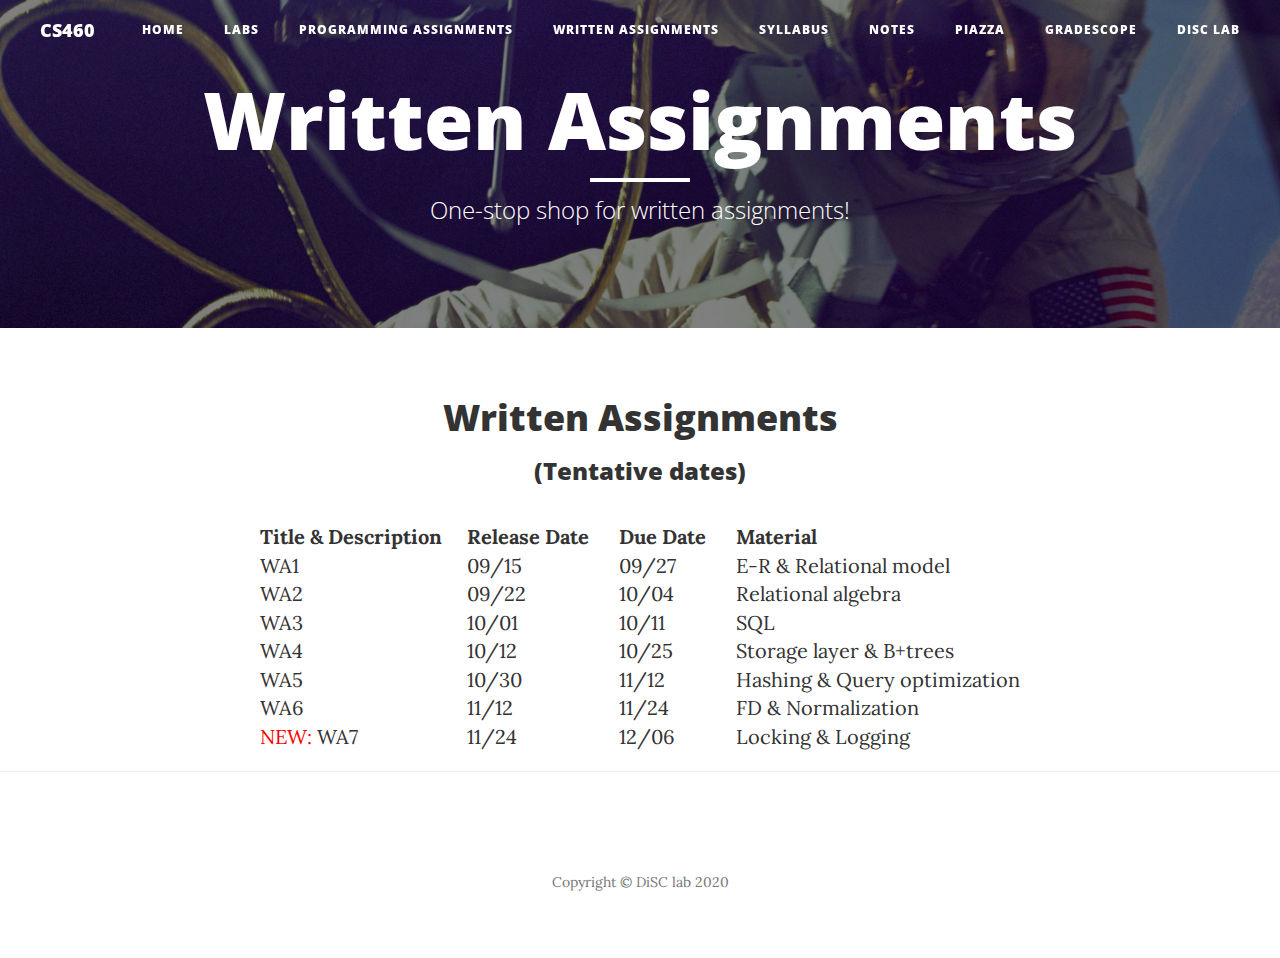
<file: homeworks.html>
<!DOCTYPE html>
<html lang="en">

<head>

    <meta charset="utf-8">
    <meta http-equiv="X-UA-Compatible" content="IE=edge">
    <meta name="viewport" content="width=device-width, initial-scale=1">
    <meta name="description" content="">
    <meta name="author" content="">

    <link rel="shortcut icon" type="image/x-icon" href="https://images.squarespace-cdn.com/content/v1/5f2367067a73ee180152f3b2/1596846324894-78AGU9BEUCC84Z5V2DB6/ke17ZwdGBToddI8pDm48kAhLxogoXycGtSbZQT4CknZZw-zPPgdn4jUwVcJE1ZvWQUxwkmyExglNqGp0IvTJZUJFbgE-7XRK3dMEBRBhUpyO_696MuuT7lJ7UjWki0-X2-exVEe5nv3o9DIf3qhJEYwRJipR68HoWdNEcsftf14/favicon.ico?format=100w"/>

    <title>CAS CS 460 - Assignments - Introduction to Database Systems @ BU</title>

    <!-- Bootstrap Core CSS -->
    <link href="vendor/bootstrap/css/bootstrap.min.css" rel="stylesheet">

    <!-- Theme CSS -->
    <!-- <link href="css/clean-blog.min.css" rel="stylesheet"> -->
    <link href="css/clean-blog.css?ver=312" rel="stylesheet">

    <!-- Custom CSS -->
    <link href="css/main.css?ver=632" rel="stylesheet">

    <!-- Custom Fonts -->
    <link href="vendor/font-awesome/css/font-awesome.min.css" rel="stylesheet" type="text/css">
    <link href='https://fonts.googleapis.com/css?family=Lora:400,700,400italic,700italic' rel='stylesheet' type='text/css'>
    <link href='https://fonts.googleapis.com/css?family=Open+Sans:300italic,400italic,600italic,700italic,800italic,400,300,600,700,800' rel='stylesheet' type='text/css'>

    <!-- HTML5 Shim and Respond.js IE8 support of HTML5 elements and media queries -->
    <!-- WARNING: Respond.js doesn't work if you view the page via file:// -->
    <!--[if lt IE 9]>
        <script src="https://oss.maxcdn.com/libs/html5shiv/3.7.0/html5shiv.js"></script>
        <script src="https://oss.maxcdn.com/libs/respond.js/1.4.2/respond.min.js"></script>
    <![endif]-->

</head>

<body>

    <!-- Navigation -->
    <nav class="navbar navbar-default navbar-custom navbar-fixed-top">
        <div class="container-fluid">
            <!-- Brand and toggle get grouped for better mobile display -->
            <div class="navbar-header page-scroll">
                <button type="button" class="navbar-toggle" data-toggle="collapse" data-target="#bs-example-navbar-collapse-1">
                    <span class="sr-only">Toggle navigation</span>
                    Menu <i class="fa fa-bars"></i>
                </button>
                <a class="navbar-brand" href="index.html">CS460</a>
            </div>

            <!-- Collect the nav links, forms, and other content for toggling -->
            <div class="collapse navbar-collapse" id="bs-example-navbar-collapse-1">
                <ul class="nav navbar-nav navbar-right">
                    <li>
                        <a href="index.html">Home</a>
                    </li>
                    <li>
                        <a href="labs.html">Labs</a>
                    </li>    
                    <li>
                        <a href="project.html">Programming Assignments</a>
                    </li>
                    <li>
                        <a href="homeworks.html">Written Assignments</a>
                    </li>
                        <li>
                        <a href="syllabus.html">Syllabus</a>
                    </li>
                    <li>
                        <a href="https://tinyurl.com/CS460-F20-Notes" target="_blank">Notes</a>
                    </li>
                    <li>
                        <a href="https://piazza.com/bu/fall2020/cs460" target="_blank">Piazza</a>
                    </li>
                    <li>
                        <a href="https://www.gradescope.com/courses/167410" target="_blank">Gradescope</a>
                    </li>                   
                    <li>
                        <a href="https://disc.bu.edu/" target="_blank">DiSC lab</a>
                    </li>

<!--                     <li>
                        <a href="contact.html">Contact</a>
                    </li>
 -->
                 </ul>
            </div>
            <!-- /.navbar-collapse -->
        </div>
        <!-- /.container -->
    </nav>

    <!-- Page Header -->
    <!-- Set your background image for this header on the line below. -->
    <header class="intro-header" style="background-image: url('img/project-bg.jpg')">
        <div class="container">
            <div class="row">
                <div class="col-lg-12 col-md-12">
                    <div class="page-heading">
                        <h1>Written Assignments</h1>
                        <hr class="small">
                        <span class="subheading">One-stop shop for written assignments!</span>
                        <p class="text-center">
                            <!-- <a class="btn btn-xl" style="color: #fff;" href="#project0">Project 0</a>&nbsp;&nbsp;&nbsp; -->
                            <!-- <a class="btn btn-xl" style="color: #fff;" href="#project">Class Project</a> -->
                        </p>
                    </div>
                </div>
            </div>
        </div>
    </header>

<!-- Keeping it as a template for future notes -->
           <!-- <div class="row">
            <div class="col-lg-8 col-lg-offset-2">
              <div class="alert alert-danger" role="alert">
                <p><strong>Note: </strong> The material of the website is currently updated. Please visit periodically to monitor updates as the beginning of the semester approaches.
                </p>
              </div>
            </div>
          </div> -->

    <!-- Main Content -->
    <div class="container">
        <div class="row">
            <div class="text-center">
                <h1>Written Assignments</h1>
                <h3>(Tentative dates)</h3>
                <br>
                <table style="margin-left:auto;margin-right:auto;">
				  <tr>
				    <td style="text-align:left"><b>Title & Description&nbsp;&nbsp;&nbsp; &nbsp;  </b></td>
				    <td style="text-align:left"><b>Release Date&nbsp; &nbsp;&nbsp; &nbsp;  </b></td>
				    <td style="text-align:left"><b>Due Date&nbsp; &nbsp;&nbsp; &nbsp;</b></td>
				    <td style="text-align:left"><b>Material</b></td>
				  </tr>
				  <tr>
                    <td style="text-align:left"><a href="./assignments/WA1.pdf">WA1</a></td>
				    <td style="text-align:left">09/15</td>
				    <td style="text-align:left">09/27</td>
				    <td style="text-align:left">E-R & Relational model </td>
				  </tr>
				  <tr>
				    <td style="text-align:left"><a href="./assignments/WA2.pdf">WA2</a></td>
				    <td style="text-align:left">09/22 </td>
				    <td style="text-align:left">10/04</td>
				    <td style="text-align:left">Relational algebra </td>
				  </tr>
				  <tr>
				    <td style="text-align:left"><a href="./assignments/WA3.pdf">WA3</a></td>
				    <td style="text-align:left">10/01 </td>
				    <td style="text-align:left">10/11</td>
				    <td style="text-align:left">SQL </td>
				  </tr>
				  <tr>
				    <td style="text-align:left"><a href="./assignments/WA4.pdf">WA4</a></td>
				    <td style="text-align:left">10/12</td>
				    <td style="text-align:left">10/25</td>
				    <td style="text-align:left">Storage layer & B+trees</td>
				  </tr>
				  <tr>
				    <td style="text-align:left"><a href="./assignments/WA5.pdf">WA5</a></td>
				    <td style="text-align:left">10/30 </td>
				    <td style="text-align:left;">11/12</td>
				    <td style="text-align:left">Hashing & Query optimization </td>
				  </tr>
				  <tr>
				    <td style="text-align:left"><a href="./assignments/WA6.pdf">WA6</a></td>
				    <td style="text-align:left">11/12 </td>
				    <td style="text-align:left;">11/24</td>
				    <td style="text-align:left">FD & Normalization </td>
				  </tr>
				  <tr>
                    <td style="text-align:left"><font color="red">NEW:</font> <a href="./assignments/WA7.pdf">WA7</a></td>
				    <td style="text-align:left">11/24 </td>
				    <td style="text-align:left;">12/06</td>
				    <td style="text-align:left">Locking & Logging </td>
				  </tr>

				</table>
            </div>

            <!-- <br/> <a href="assignments/CS460-WA4.pdf">Concurrency Control / Recovery / Logging</a><font color="red"> (NEW)</font> -->

    
            <!-- <p style="margin-bottom: 10px;"> Building and working with database systems has a very practical side. We use them in virtually all our activities. Part of the learning goal of this class is to know both <em>how to use them</em> and <em>how to build them</em>. To that end we have two projects: <strong>Project 0</strong> focuses on how to use and benchmark database systems, and <strong>Project 1</strong> focuses on understanding and building the internals of a database system.</p> -->

                
<!--                 
                
                <a name="project0"></a> 
                <h1>Project 0</h1>
                <h3>Due on Friday, February 17th, 11:59pm.</h3>
                <p>A common question in production is which system to use for a specific use-case. A good data engineer is able to provide such answers through experience, benchmarking, and intuition. The goal of this project is to start building these skills, starting with benchmarking.</p>

                <p>Traditional DBMS architectures today follow two main approaches: <em>a row-major</em> and <em>column-major</em> approach. In this project we will create groups of 2 students, who will study these approaches. One of the students will work on the row-major system and the other one of the column-major system. We will use as a row-major system <a href="https://www.postgresql.org/download/" target="_blank">PostgreSQL</a> and as a column-major system <a href="https://www.monetdb.org/Downloads" target="_blank">MonetDB</a>. The goal of the project is <strong>to compare the performance of these two systems for a set of analytical queries taken from an industry-grade database systems benchmark</strong>. </p>

                <p> To that end each group will prepare a document (about 5 pages) where the two systems will be compared for 8 different queries from the <a href="http://www.tpc.org/tpch/default.asp" target="_blank">TPC-H benchmark</a>. The students are free to select any 8 queries, and present their performance (query latency). The reported performance should be accompanied with experimental setup, any tuning done to the system, and information with regards to standard deviation. Finally, the report should discuss which of the two systems is preferable for what type of queries based on the observed results and the intuition developed throughout the experimentation with the systems.
                </p>
                   
                <h2>Resources</h2>
                <p>Below we provide some resources including the default links for the database systems to use and the TPC-H benchmark. While the instructions show how to install the systems in a virtual machine (VM) <em>you are free to use your own machine locally</em> (in fact this is even better in terms of understanding the behavior of the systems). We offer the VM instructions to make sure that even if you cannot install the systems on your physical machine you can continue with Project 0.</p>

                <p>
                <a style="text-decoration: underline;" href="project0/readme.txt">Project0 Startup &amp; Installation instructions (MonetDB and PostgreSQL)</a><br>
                <a style="text-decoration: underline;" href="http://www.tpc.org/tpch/default.asp" target="_blank">TPC-H Benchmark</a><br>
                <a style="text-decoration: underline;" href="http://www.tpc.org/tpc_documents_current_versions/pdf/tpc-h_v2.17.1.pdf" target="_blank">TPC-H Benchmark Spec File (go over Chapters 0, 1, and 2)</a><br>
                <a style="text-decoration: underline;" href="project0/project0-setup.tar.gz">TPC-H Benchmark Data/Query Generator &amp; DDL-Files for PostgreSQL and MonetDB</a><br>
                </p> -->




<!-- 
                <a name="project"></a> 
                <h1>Class Project</h1>
                <h3>Due at the end of the semester.</h3>
                <p> 
                    The goal of the project is to allow Comp115 students to learn more about the internals of database systems. In this assignment you will build a buffer layer that will offer the abstraction of a database file, and then on top of it you will build the index layer.
                </p>
                <h2>Project A: The Buffer Layer</h2>
                <p>
                    The first part of the project implements the buffer layer that interacts with the file system to create and delete files, and subsequently open and close them and allocate new blocks when needed. The buffer layer is responsible for maintaining the most useful part of the files in memory. The files are read into the buffer one page at a time (when needed) and the pages are maintained in it and moved out only when the buffer is full.
                </p>                
                <h2>Project B: The Heap File Layer</h2>
                <p>
                    The second layer implements the abstraction of files. Each file consists of a number of blocks. The Heap File abstraction allows the application to access a file sequentially (or to ask for a specific block of the file) without knowing whether each (this) block resided in the buffer or on disk. Each file page stores records of information with fixed size. The heap file offers the abstraction of a <em>sequential scan</em>.
                </p>
                
                <h2>Class Project Documents</h2>
                <a name="projectA"></a> 
              <h3>ProjectA</h3>
              <p>
                <a style="text-decoration: underline;" href="project/Comp115ProjectA.pdf">Project A (Buffer Management) Description &amp; Startup</a><br>
                <a style="text-decoration: underline;" href="project/updated_code_0.1.zip">Project Header File/Tests/Dummy API Implementation</a><br>
                You can also copy the files to your local account by giving when logged in to the <em>homework.eecs.tufts.edu</em> machines: <pre>cp /g/115/2017s/public_html/project/updated_code_0.1.zip .</pre>
                and then: <pre>unzip updated_code_0.1.zip</pre><br>
                </p>

                <a name="projectB"></a> 
              <h3>ProjectB</h3>
              <p>
                <a style="text-decoration: underline;" href="project/Comp115ProjectB.pdf">Project B (Heap File and File Scan) Description &amp; Startup</a><br>
                <a style="text-decoration: underline;" href="project/projectB_header_files_v2.zip">Project Header Files (projectB.h and record.h) Version 2</a><br>
                <a style="text-decoration: underline;" href="project/projectB_test_main_v2.zip">Project Tests/Dummy API Implementation (needs the header files of projectA and projectB) Version 2</a><br>
                </p> -->





        </div>
    </div>

    <hr>

    <!-- Footer -->
    <footer>
        <div class="container">
            <div class="row">
                <div class="col-lg-8 col-lg-offset-2 col-md-10 col-md-offset-1">
                    <!-- <ul class="list-inline text-center">
                        <li>
                            <a href="#">
                                <span class="fa-stack fa-lg">
                                    <i class="fa fa-circle fa-stack-2x"></i>
                                    <i class="fa fa-twitter fa-stack-1x fa-inverse"></i>
                                </span>
                            </a>
                        </li>
                        <li>
                            <a href="#">
                                <span class="fa-stack fa-lg">
                                    <i class="fa fa-circle fa-stack-2x"></i>
                                    <i class="fa fa-facebook fa-stack-1x fa-inverse"></i>
                                </span>
                            </a>
                        </li>
                        <li>
                            <a href="#">
                                <span class="fa-stack fa-lg">
                                    <i class="fa fa-circle fa-stack-2x"></i>
                                    <i class="fa fa-github fa-stack-1x fa-inverse"></i>
                                </span>
                            </a>
                        </li>
                    </ul> -->
                    <p class="copyright text-muted">Copyright &copy; DiSC lab 2020</p>
                </div>
            </div>
        </div>
    </footer>

    <!-- jQuery -->
    <script src="vendor/jquery/jquery.min.js"></script>

    <!-- Bootstrap Core JavaScript -->
    <script src="vendor/bootstrap/js/bootstrap.min.js"></script>

    <!-- Contact Form JavaScript -->
    <script src="js/jqBootstrapValidation.js"></script>
    <script src="js/contact_me.js"></script>

    <!-- Theme JavaScript -->
    <script src="js/clean-blog.min.js"></script>

</body>

</html>
</file>
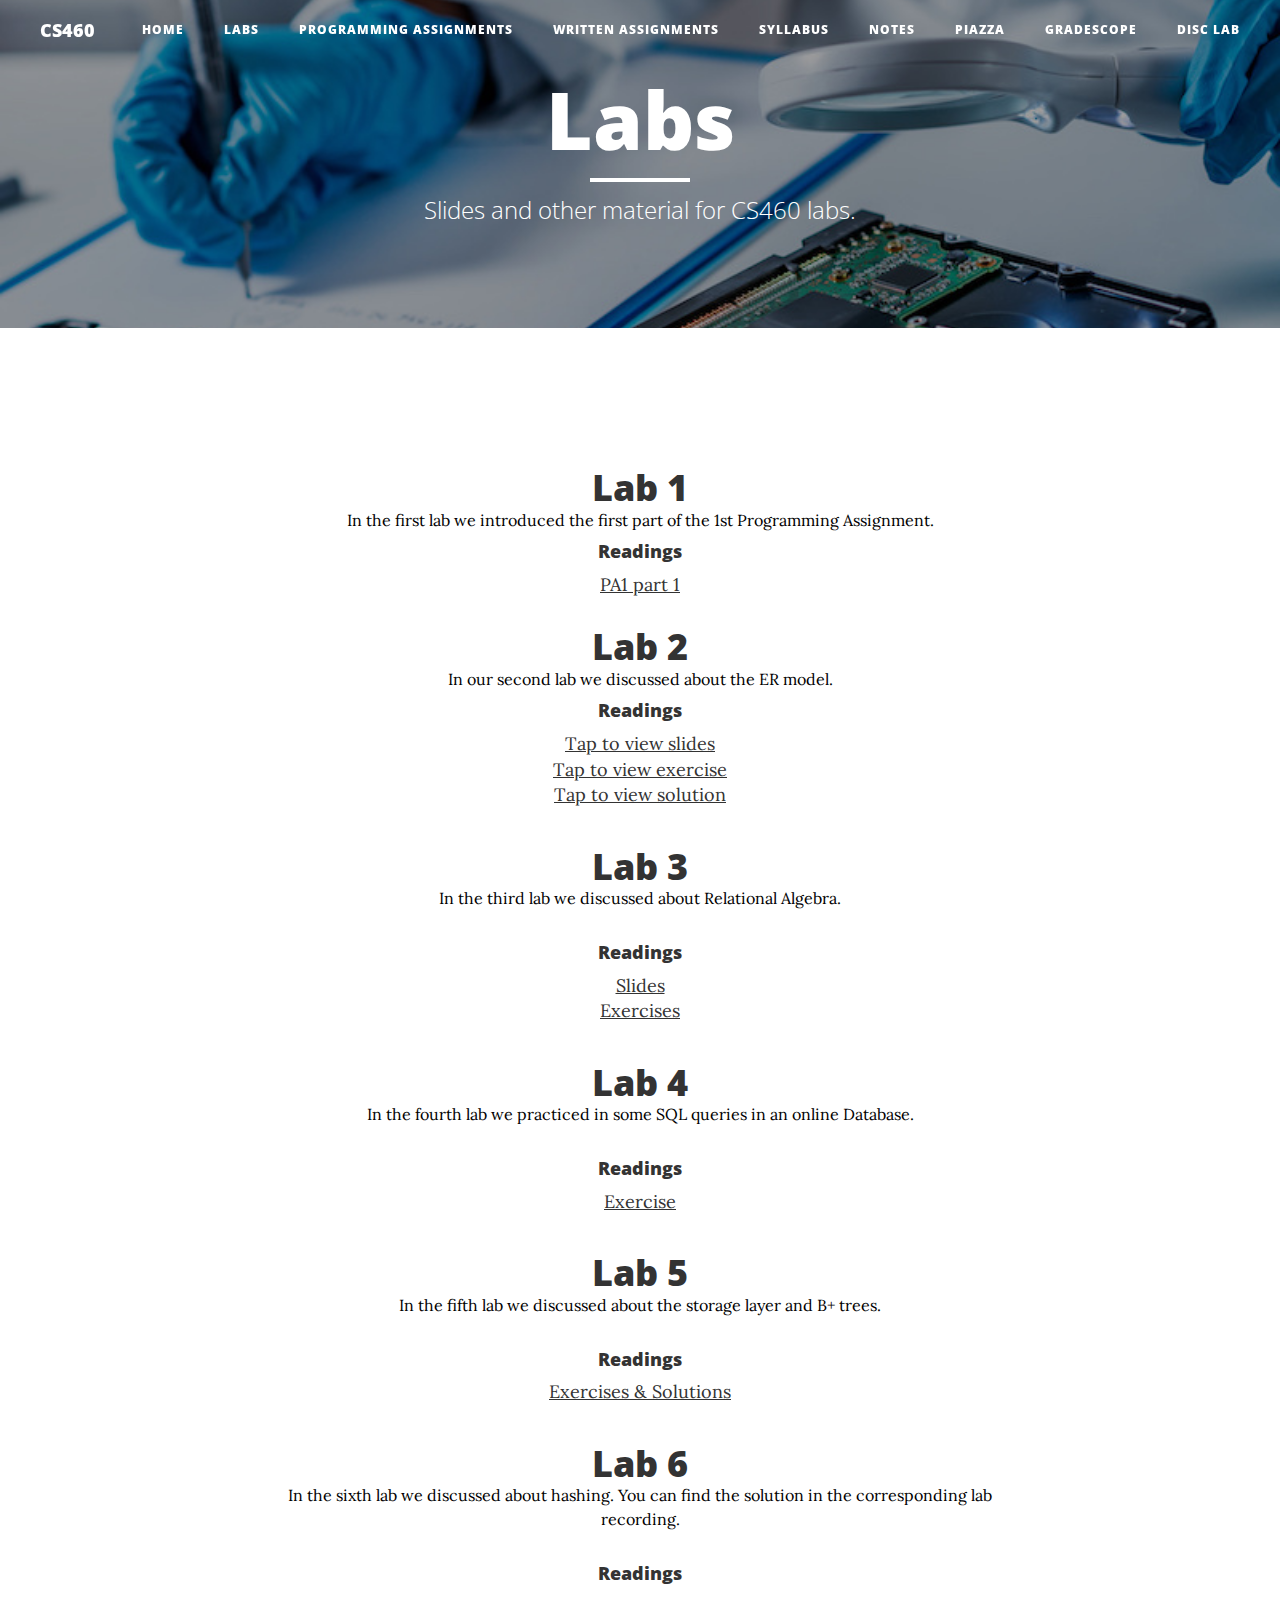
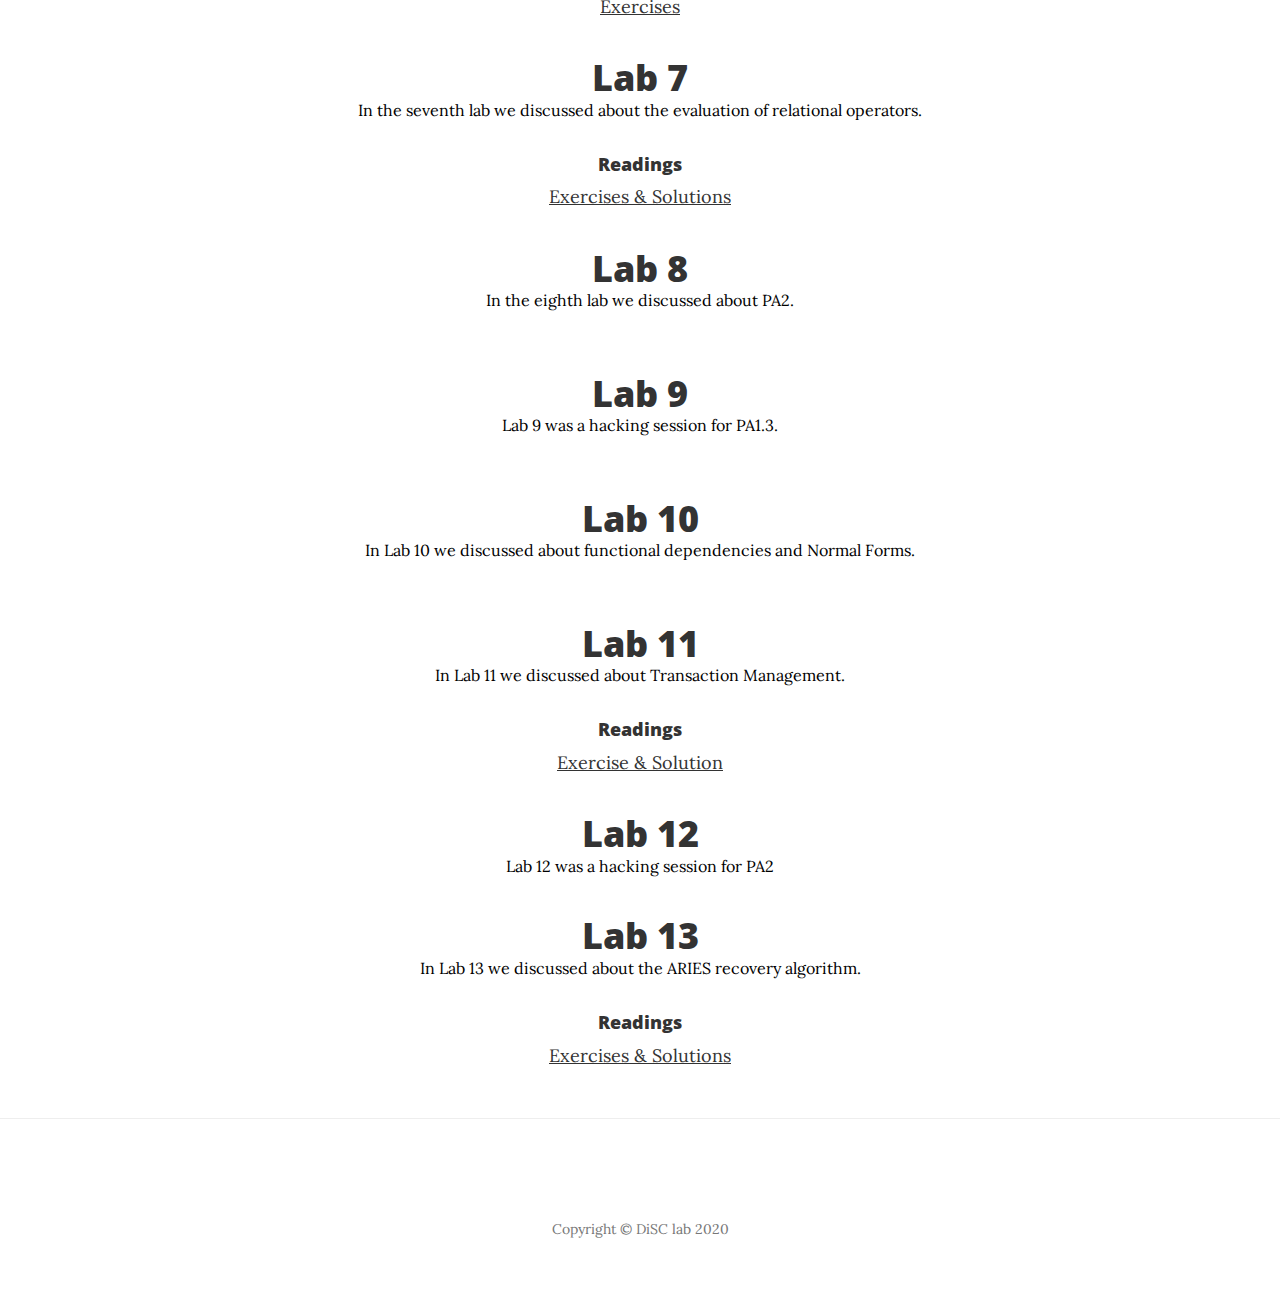
<file: labs.html>
<!DOCTYPE html>
<html lang="en">

<head>
    <meta charset="utf-8">
    <meta http-equiv="X-UA-Compatible" content="IE=edge">
    <meta name="viewport" content="width=device-width, initial-scale=1">
    <meta name="description" content="">
    <meta name="author" content="">

    <link rel="shortcut icon" type="image/x-icon" href="https://images.squarespace-cdn.com/content/v1/5f2367067a73ee180152f3b2/1596846324894-78AGU9BEUCC84Z5V2DB6/ke17ZwdGBToddI8pDm48kAhLxogoXycGtSbZQT4CknZZw-zPPgdn4jUwVcJE1ZvWQUxwkmyExglNqGp0IvTJZUJFbgE-7XRK3dMEBRBhUpyO_696MuuT7lJ7UjWki0-X2-exVEe5nv3o9DIf3qhJEYwRJipR68HoWdNEcsftf14/favicon.ico?format=100w"/>

    <title>CAS CS 460 - Assignments - Introduction to Database Systems @ BU</title>

    <!-- Bootstrap Core CSS -->
    <link href="./vendor/bootstrap/css/bootstrap.min.css" rel="stylesheet">

    <!-- Theme CSS -->
    <!-- <link href="css/clean-blog.min.css" rel="stylesheet"> -->
    <link href="css/clean-blog.css?ver=312" rel="stylesheet">

    <!-- Custom CSS -->
    <link href="css/main.css?ver=632" rel="stylesheet">

    <!-- Custom Fonts -->
    <link href="./vendor/font-awesome/css/font-awesome.min.css" rel="stylesheet" type="text/css">
    <link href='https://fonts.googleapis.com/css?family=Lora:400,700,400italic,700italic' rel='stylesheet' type='text/css'>
    <link href='https://fonts.googleapis.com/css?family=Open+Sans:300italic,400italic,600italic,700italic,800italic,400,300,600,700,800' rel='stylesheet' type='text/css'>

    <!-- HTML5 Shim and Respond.js IE8 support of HTML5 elements and media queries -->
    <!-- WARNING: Respond.js doesn't work if you view the page via file:// -->
    <!--[if lt IE 9]>
        <script src="https://oss.maxcdn.com/libs/html5shiv/3.7.0/html5shiv.js"></script>
        <script src="https://oss.maxcdn.com/libs/respond.js/1.4.2/respond.min.js"></script>
    <![endif]-->

</head>

<body>

    <!-- Navigation -->
    <nav class="navbar navbar-default navbar-custom navbar-fixed-top">
        <div class="container-fluid">
            <!-- Brand and toggle get grouped for better mobile display -->
            <div class="navbar-header page-scroll">
                <button type="button" class="navbar-toggle" data-toggle="collapse" data-target="#bs-example-navbar-collapse-1">
                    <span class="sr-only">Toggle navigation</span>
                    Menu <i class="fa fa-bars"></i>
                </button>
                <a class="navbar-brand" href="index.html">CS460</a>
            </div>

            <!-- Collect the nav links, forms, and other content for toggling -->
            <div class="collapse navbar-collapse" id="bs-example-navbar-collapse-1">
                <ul class="nav navbar-nav navbar-right">
                    <li>
                        <a href="index.html">Home</a>
                    </li>
                    <li>
                        <a href="labs.html">Labs</a>
                    </li>    
                    <li>
                        <a href="project.html">Programming Assignments</a>
                    </li>
                    <li>
                        <a href="homeworks.html">Written Assignments</a>
                    </li>
                        <li>
                        <a href="syllabus.html">Syllabus</a>
                    </li>
                    <li>
                        <a href="https://tinyurl.com/CS460-F20-Notes" target="_blank">Notes</a>
                    </li>
                    <li>
                        <a href="https://piazza.com/bu/fall2020/cs460" target="_blank">Piazza</a>
                    </li>
                    <li>
                        <a href="https://www.gradescope.com/courses/167410" target="_blank">Gradescope</a>
                    </li>                   
                    <li>
                        <a href="https://disc.bu.edu/" target="_blank">DiSC lab</a>
                    </li>

<!--                     <li>
                        <a href="contact.html">Contact</a>
                    </li>
 -->
                 </ul>
            </div>
            <!-- /.navbar-collapse -->
        </div>
        <!-- /.container -->
    </nav>

    <!-- Page Header -->
    <!-- Set your background image for this header on the line below. -->
    <header class="intro-header" style="background-image: url('img/labs-bg.jpg')">
        <div class="container">
            <div class="row">
                <div class="col-lg-12 col-md-12">
                    <div class="page-heading">
                        <h1>Labs</h1>
                        <hr class="small">
                        <span class="subheading">Slides and other material for CS460 labs.</span>
                        <p class="text-center">
                            <!-- <a class="btn btn-xl" style="color: #fff;" href="#project0">Project 0</a>&nbsp;&nbsp;&nbsp; -->
                            <!-- <a class="btn btn-xl" style="color: #fff;" href="#project">Class Project</a> -->
                        </p>
                    </div>
                </div>
            </div>
        </div>
    </header>

<!-- Keeping it as a template for future notes -->
           <!-- <div class="row">
            <div class="col-lg-8 col-lg-offset-2">
              <div class="alert alert-danger" role="alert">
                <p><strong>Note: </strong> The material of the website is currently updated. Please visit periodically to monitor updates as the beginning of the semester approaches.
                </p>
              </div>
            </div>
          </div> -->

    <!-- Main Content -->
    <div class="container">
        <div class="row">
                <div class="col-lg-8 col-lg-offset-2 col-md-10 col-md-offset-1 text-center">

                        <p>
                            <br> 
                            <div class="post-preview">
                                <h1 class="post-subtitle">
                                   Lab 1
                                </h1>
                                <p class="post-content"> In the first lab we introduced the first part of the 1st Programming Assignment. 
                                </p>

                                <h4>Readings</h4>
                                    <a style="font-size:18px; text-decoration: underline;" href="projects/PA1_1.pdf">PA1 part 1</a>
                            </div>
                        </p>


                        <p>
                        
                            <div class="post-preview">
                                <h1 class="post-subtitle">
                                   Lab 2
                                </h1>
                                <p class="post-content"> In our second lab we discussed about the ER model.   
                                </p>

                                <h4>Readings</h4>
                                    <a style="font-size:18px; text-decoration: underline;" href="labs/lab2_2020.pdf">Tap to view slides</a>
                                    <br>
                                    <a style="font-size:18px; text-decoration: underline;" href="labs/lab2_ER_exercise.pdf">Tap to view exercise</a> 
                                    <br>
                                    <a style="font-size:18px; text-decoration: underline;" href="labs/lab2_ER.png">Tap to view solution</a>
                            </div>
                            <br>
                            <div class="post-preview">
                                <h1 class="post-subtitle">
                                   Lab 3
                                </h1>
                                <p class="post-content"> In the third lab we discussed about Relational Algebra.   
                                </p>
                                <br>
								<h4>Readings</h4>
                                    <a style="font-size:18px; text-decoration: underline;" href="labs/lab3.pdf">Slides</a>
                                    <br>
                                    <a style="font-size:18px; text-decoration: underline;" href="labs/lab3_ex_sol.pdf">Exercises</a>
                            </div>
                            <br>
                            <div class="post-preview">
                                <h1 class="post-subtitle">
                                   Lab 4
                                </h1>
                                <p class="post-content"> In the fourth lab we practiced in some SQL queries in an online Database.   
                                </p>
                                <br>
                                <h4>Readings</h4>
                                    <a style="font-size:18px; text-decoration: underline;" href="labs/lab4.txt">Exercise</a>
                            </div>

                            <br>
                            <div class="post-preview">
                                <h1 class="post-subtitle">
                                   Lab 5
                                </h1>
                                <p class="post-content"> In the fifth lab we discussed about the storage layer and B+ trees.   
                                </p>
                                <br>
                                <h4>Readings</h4>

                                    <a style="font-size:18px; text-decoration: underline;" href="labs/lab5sol_corrected.pdf">Exercises & Solutions</a>
                            </div>

                            <br>
                            <div class="post-preview">
                                <h1 class="post-subtitle">
                                   Lab 6
                                </h1>
                                <p class="post-content"> In the sixth lab we discussed about hashing. You can find the solution in the corresponding lab recording.   
                                </p>
                                <br>
                                <h4>Readings </h4>

                                    <a style="font-size:18px; text-decoration: underline;" href="labs/lab6.pdf">Exercises</a>
                            </div>

                            <br>
                            <div class="post-preview">
                                <h1 class="post-subtitle">
                                   Lab 7
                                </h1>
                                <p class="post-content">In the seventh lab we discussed about the evaluation of relational operators.   
                                </p>
                                <br>
                                <h4>Readings</h4>

                                    <a style="font-size:18px; text-decoration: underline;" href="labs/lab7_sol.pdf">Exercises & Solutions</a>
                            </div>

                            <br>
                            <div class="post-preview">
                                <h1 class="post-subtitle">
                                   Lab 8
                                </h1>
                                <p class="post-content">In the eighth lab we discussed about PA2.   
                                </p>
                                <br>
                       
                            </div>

                            <br>
                            <div class="post-preview">
                                <h1 class="post-subtitle">
                                   Lab 9
                                </h1>
                                <p class="post-content">Lab 9 was a hacking session for PA1.3.   
                                </p>
                                <br>
                       
                            </div>

                            <br>
                            <div class="post-preview">
                                <h1 class="post-subtitle">
                                   Lab 10
                                </h1>
                                <p class="post-content">In Lab 10 we discussed about functional dependencies and Normal Forms.   
                                </p>
                                <br>
                       
                            </div>

                            <br>
                            <div class="post-preview">
                                <h1 class="post-subtitle">
                                   Lab 11
                                </h1>
                                <p class="post-content">In Lab 11 we discussed about Transaction Management.   
                                </p>
                                <br>
                                <h4>Readings</h4>

                                    <a style="font-size:18px; text-decoration: underline;" href="labs/lab11.pdf">Exercise & Solution</a>
                       
                            </div>

                            <br>
                            <div class="post-preview">
                                <h1 class="post-subtitle">
                                   Lab 12
                                </h1>
                                <p class="post-content">Lab 12 was a hacking session for PA2   
                                </p>
                                
                            </div>

                            <br>
                            <div class="post-preview">
                                <h1 class="post-subtitle">
                                   Lab 13
                                </h1>
                                <p class="post-content">In Lab 13 we discussed about the ARIES recovery algorithm.   
                                </p>
                                <br>
                                <h4>Readings</h4>

                                    <a style="font-size:18px; text-decoration: underline;" href="labs/lab13_sol.pdf">Exercises & Solutions</a>
                       
                            </div>
                        </p>

                </div>
        </div>
    </div>

    <hr>

    <!-- Footer -->
    <footer>
        <div class="container">
            <div class="row">
                <div class="col-lg-8 col-lg-offset-2 col-md-10 col-md-offset-1">
                    <!-- <ul class="list-inline text-center">
                        <li>
                            <a href="#">
                                <span class="fa-stack fa-lg">
                                    <i class="fa fa-circle fa-stack-2x"></i>
                                    <i class="fa fa-twitter fa-stack-1x fa-inverse"></i>
                                </span>
                            </a>
                        </li>
                        <li>
                            <a href="#">
                                <span class="fa-stack fa-lg">
                                    <i class="fa fa-circle fa-stack-2x"></i>
                                    <i class="fa fa-facebook fa-stack-1x fa-inverse"></i>
                                </span>
                            </a>
                        </li>
                        <li>
                            <a href="#">
                                <span class="fa-stack fa-lg">
                                    <i class="fa fa-circle fa-stack-2x"></i>
                                    <i class="fa fa-github fa-stack-1x fa-inverse"></i>
                                </span>
                            </a>
                        </li>
                    </ul> -->
                    <p class="copyright text-muted">Copyright &copy; DiSC lab 2020</p>
                </div>
            </div>
        </div>
    </footer>

    <!-- jQuery -->
    <script src="vendor/jquery/jquery.min.js"></script>

    <!-- Bootstrap Core JavaScript -->
    <script src="vendor/bootstrap/js/bootstrap.min.js"></script>

    <!-- Contact Form JavaScript -->
    <script src="js/jqBootstrapValidation.js"></script>
    <script src="js/contact_me.js"></script>

    <!-- Theme JavaScript -->
    <script src="js/clean-blog.min.js"></script>

</body>

</html>
</file>
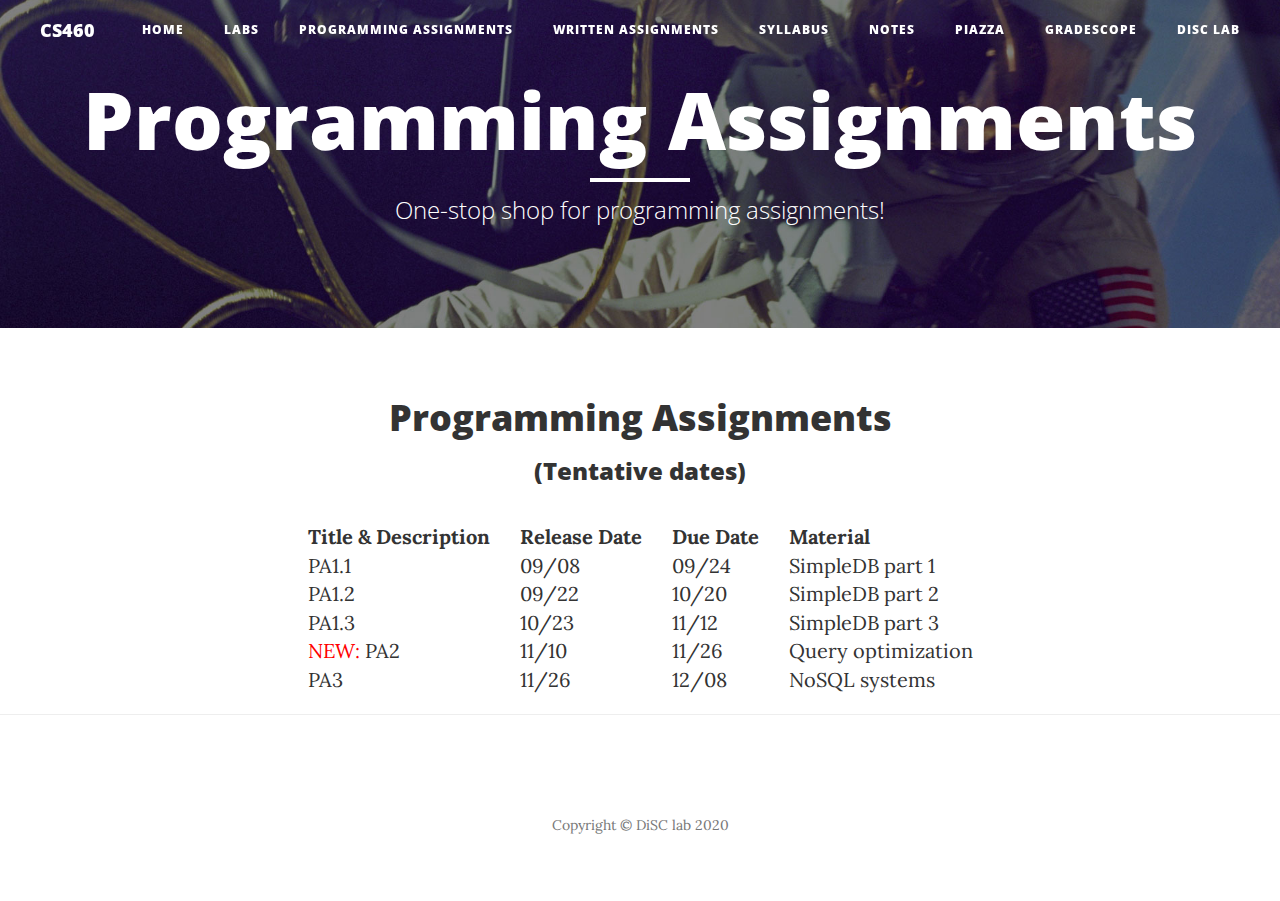
<file: project.html>
<!DOCTYPE html>
<html lang="en">

<head>

    <meta charset="utf-8">
    <meta http-equiv="X-UA-Compatible" content="IE=edge">
    <meta name="viewport" content="width=device-width, initial-scale=1">
    <meta name="description" content="">
    <meta name="author" content="">

    <link rel="shortcut icon" type="image/x-icon" href="https://images.squarespace-cdn.com/content/v1/5f2367067a73ee180152f3b2/1596846324894-78AGU9BEUCC84Z5V2DB6/ke17ZwdGBToddI8pDm48kAhLxogoXycGtSbZQT4CknZZw-zPPgdn4jUwVcJE1ZvWQUxwkmyExglNqGp0IvTJZUJFbgE-7XRK3dMEBRBhUpyO_696MuuT7lJ7UjWki0-X2-exVEe5nv3o9DIf3qhJEYwRJipR68HoWdNEcsftf14/favicon.ico?format=100w"/>

    <title>CAS CS 460 - Assignments - Introduction to Database Systems @ BU</title>

    <!-- Bootstrap Core CSS -->
    <link href="vendor/bootstrap/css/bootstrap.min.css" rel="stylesheet">

    <!-- Theme CSS -->
    <!-- <link href="css/clean-blog.min.css" rel="stylesheet"> -->
    <link href="css/clean-blog.css?ver=312" rel="stylesheet">

    <!-- Custom CSS -->
    <link href="css/main.css?ver=632" rel="stylesheet">

    <!-- Custom Fonts -->
    <link href="vendor/font-awesome/css/font-awesome.min.css" rel="stylesheet" type="text/css">
    <link href='https://fonts.googleapis.com/css?family=Lora:400,700,400italic,700italic' rel='stylesheet' type='text/css'>
    <link href='https://fonts.googleapis.com/css?family=Open+Sans:300italic,400italic,600italic,700italic,800italic,400,300,600,700,800' rel='stylesheet' type='text/css'>

    <!-- HTML5 Shim and Respond.js IE8 support of HTML5 elements and media queries -->
    <!-- WARNING: Respond.js doesn't work if you view the page via file:// -->
    <!--[if lt IE 9]>
        <script src="https://oss.maxcdn.com/libs/html5shiv/3.7.0/html5shiv.js"></script>
        <script src="https://oss.maxcdn.com/libs/respond.js/1.4.2/respond.min.js"></script>
    <![endif]-->

</head>

<body>

    <!-- Navigation -->
    <nav class="navbar navbar-default navbar-custom navbar-fixed-top">
        <div class="container-fluid">
            <!-- Brand and toggle get grouped for better mobile display -->
            <div class="navbar-header page-scroll">
                <button type="button" class="navbar-toggle" data-toggle="collapse" data-target="#bs-example-navbar-collapse-1">
                    <span class="sr-only">Toggle navigation</span>
                    Menu <i class="fa fa-bars"></i>
                </button>
                <a class="navbar-brand" href="index.html">CS460</a>
            </div>

            <!-- Collect the nav links, forms, and other content for toggling -->
            <div class="collapse navbar-collapse" id="bs-example-navbar-collapse-1">
                <ul class="nav navbar-nav navbar-right">
                    <li>
                        <a href="index.html">Home</a>
                    </li>
                    <li>
                        <a href="labs.html">Labs</a>
                    </li>    
                    <li>
                        <a href="project.html">Programming Assignments</a>
                    </li>
                    <li>
                        <a href="homeworks.html">Written Assignments</a>
                    </li>
                        <li>
                        <a href="syllabus.html">Syllabus</a>
                    </li>
                    <li>
                        <a href="https://tinyurl.com/CS460-F20-Notes" target="_blank">Notes</a>
                    </li>
                    <li>
                        <a href="https://piazza.com/bu/fall2020/cs460" target="_blank">Piazza</a>
                    </li>
                    <li>
                        <a href="https://www.gradescope.com/courses/167410" target="_blank">Gradescope</a>
                    </li>                   
                    <li>
                        <a href="https://disc.bu.edu/" target="_blank">DiSC lab</a>
                    </li>

<!--                     <li>
                        <a href="contact.html">Contact</a>
                    </li>
 -->
                 </ul>
            </div>
            <!-- /.navbar-collapse -->
        </div>
        <!-- /.container -->
    </nav>

    <!-- Page Header -->
    <!-- Set your background image for this header on the line below. -->
    <header class="intro-header" style="background-image: url('img/project-bg.jpg')">
        <div class="container">
            <div class="row">
                <div class="col-lg-12 col-md-12">
                    <div class="page-heading">
                        <h1>Programming Assignments</h1>
                        <hr class="small">
                        <span class="subheading">One-stop shop for programming assignments!</span>
                        <p class="text-center">
                            <!-- <a class="btn btn-xl" style="color: #fff;" href="#project0">Project 0</a>&nbsp;&nbsp;&nbsp; -->
                            <!-- <a class="btn btn-xl" style="color: #fff;" href="#project">Class Project</a> -->
                        </p>
                    </div>
                </div>
            </div>
        </div>
    </header>

<!-- Keeping it as a template for future notes -->
           <!-- <div class="row">
            <div class="col-lg-8 col-lg-offset-2">
              <div class="alert alert-danger" role="alert">
                <p><strong>Note: </strong> The material of the website is currently updated. Please visit periodically to monitor updates as the beginning of the semester approaches.
                </p>
              </div>
            </div>
          </div> -->

    <!-- Main Content -->
    <div class="container">
        <div class="row">
            <div class="text-center">
                <h1>Programming Assignments</h1>
                <h3>(Tentative dates)</h3>
                <br>
                <table style="margin-left:auto;margin-right:auto; border:2pt;">
                  <tr>
                    <td style="text-align:left"><b>Title & Description &nbsp;&nbsp;&nbsp; &nbsp;  </b></td>
                    <td style="text-align:left"><b>Release Date&nbsp; &nbsp;&nbsp; &nbsp;  </b></td>
                    <td style="text-align:left"><b>Due Date&nbsp; &nbsp;&nbsp; &nbsp;</b></td>
                    <td style="text-align:left"><b>Material</b></td>
                  </tr>
                  <tr>
                    <td style="text-align:left"><a href="./projects/PA1_1.pdf">PA1.1</a></td>
                    <td style="text-align:left">09/08</td>
                    <td style="text-align:left">09/24</td>
                    <td style="text-align:left">SimpleDB part 1 </td>
                  </tr>
                  <tr>
                    <td style="text-align:left"><a href="./projects/PA1_2.pdf">PA1.2</a></td>
                    <td style="text-align:left">09/22 </td>
                    <td style="text-align:left">10/20</td>
                    <td style="text-align:left">SimpleDB part 2 </td>
                  </tr>
                  <tr>
                    <td style="text-align:left"><a href="./projects/PA1_3.pdf">PA1.3</a></td>
                    <td style="text-align:left">10/23 </td>
                    <td style="text-align:left">11/12</td>
                    <td style="text-align:left">SimpleDB part 3</td>
                  </tr>
                  <tr>
                    <td style="text-align:left"><font color="red">NEW: </font><a href="./projects/PA2.pdf">PA2</a></td>
                    <td style="text-align:left">11/10</td>
                    <td style="text-align:left">11/26</td>
                    <td style="text-align:left">Query optimization</td>
                  </tr>
                  <tr>
                    <td style="text-align:left">PA3</td>
                    <td style="text-align:left">11/26 </td>
                    <td style="text-align:left;">12/08</td>
                    <td style="text-align:left">NoSQL systems</td>
                  </tr>

                </table>

                
    
    
            </div>
    
            <!-- <p style="margin-bottom: 10px;"> Building and working with database systems has a very practical side. We use them in virtually all our activities. Part of the learning goal of this class is to know both <em>how to use them</em> and <em>how to build them</em>. To that end we have two projects: <strong>Project 0</strong> focuses on how to use and benchmark database systems, and <strong>Project 1</strong> focuses on understanding and building the internals of a database system.</p> -->

                
<!--                 
                
                <a name="project0"></a> 
                <h1>Project 0</h1>
                <h3>Due on Friday, February 17th, 11:59pm.</h3>
                <p>A common question in production is which system to use for a specific use-case. A good data engineer is able to provide such answers through experience, benchmarking, and intuition. The goal of this project is to start building these skills, starting with benchmarking.</p>

                <p>Traditional DBMS architectures today follow two main approaches: <em>a row-major</em> and <em>column-major</em> approach. In this project we will create groups of 2 students, who will study these approaches. One of the students will work on the row-major system and the other one of the column-major system. We will use as a row-major system <a href="https://www.postgresql.org/download/" target="_blank">PostgreSQL</a> and as a column-major system <a href="https://www.monetdb.org/Downloads" target="_blank">MonetDB</a>. The goal of the project is <strong>to compare the performance of these two systems for a set of analytical queries taken from an industry-grade database systems benchmark</strong>. </p>

                <p> To that end each group will prepare a document (about 5 pages) where the two systems will be compared for 8 different queries from the <a href="http://www.tpc.org/tpch/default.asp" target="_blank">TPC-H benchmark</a>. The students are free to select any 8 queries, and present their performance (query latency). The reported performance should be accompanied with experimental setup, any tuning done to the system, and information with regards to standard deviation. Finally, the report should discuss which of the two systems is preferable for what type of queries based on the observed results and the intuition developed throughout the experimentation with the systems.
                </p>
                   
                <h2>Resources</h2>
                <p>Below we provide some resources including the default links for the database systems to use and the TPC-H benchmark. While the instructions show how to install the systems in a virtual machine (VM) <em>you are free to use your own machine locally</em> (in fact this is even better in terms of understanding the behavior of the systems). We offer the VM instructions to make sure that even if you cannot install the systems on your physical machine you can continue with Project 0.</p>

                <p>
                <a style="text-decoration: underline;" href="project0/readme.txt">Project0 Startup &amp; Installation instructions (MonetDB and PostgreSQL)</a><br>
                <a style="text-decoration: underline;" href="http://www.tpc.org/tpch/default.asp" target="_blank">TPC-H Benchmark</a><br>
                <a style="text-decoration: underline;" href="http://www.tpc.org/tpc_documents_current_versions/pdf/tpc-h_v2.17.1.pdf" target="_blank">TPC-H Benchmark Spec File (go over Chapters 0, 1, and 2)</a><br>
                <a style="text-decoration: underline;" href="project0/project0-setup.tar.gz">TPC-H Benchmark Data/Query Generator &amp; DDL-Files for PostgreSQL and MonetDB</a><br>
                </p> -->




<!-- 
                <a name="project"></a> 
                <h1>Class Project</h1>
                <h3>Due at the end of the semester.</h3>
                <p> 
                    The goal of the project is to allow Comp115 students to learn more about the internals of database systems. In this assignment you will build a buffer layer that will offer the abstraction of a database file, and then on top of it you will build the index layer.
                </p>
                <h2>Project A: The Buffer Layer</h2>
                <p>
                    The first part of the project implements the buffer layer that interacts with the file system to create and delete files, and subsequently open and close them and allocate new blocks when needed. The buffer layer is responsible for maintaining the most useful part of the files in memory. The files are read into the buffer one page at a time (when needed) and the pages are maintained in it and moved out only when the buffer is full.
                </p>                
                <h2>Project B: The Heap File Layer</h2>
                <p>
                    The second layer implements the abstraction of files. Each file consists of a number of blocks. The Heap File abstraction allows the application to access a file sequentially (or to ask for a specific block of the file) without knowing whether each (this) block resided in the buffer or on disk. Each file page stores records of information with fixed size. The heap file offers the abstraction of a <em>sequential scan</em>.
                </p>
                
                <h2>Class Project Documents</h2>
                <a name="projectA"></a> 
              <h3>ProjectA</h3>
              <p>
                <a style="text-decoration: underline;" href="project/Comp115ProjectA.pdf">Project A (Buffer Management) Description &amp; Startup</a><br>
                <a style="text-decoration: underline;" href="project/updated_code_0.1.zip">Project Header File/Tests/Dummy API Implementation</a><br>
                You can also copy the files to your local account by giving when logged in to the <em>homework.eecs.tufts.edu</em> machines: <pre>cp /g/115/2017s/public_html/project/updated_code_0.1.zip .</pre>
                and then: <pre>unzip updated_code_0.1.zip</pre><br>
                </p>

                <a name="projectB"></a> 
              <h3>ProjectB</h3>
              <p>
                <a style="text-decoration: underline;" href="project/Comp115ProjectB.pdf">Project B (Heap File and File Scan) Description &amp; Startup</a><br>
                <a style="text-decoration: underline;" href="project/projectB_header_files_v2.zip">Project Header Files (projectB.h and record.h) Version 2</a><br>
                <a style="text-decoration: underline;" href="project/projectB_test_main_v2.zip">Project Tests/Dummy API Implementation (needs the header files of projectA and projectB) Version 2</a><br>
                </p> -->





        </div>
    </div>

    <hr>

    <!-- Footer -->
    <footer>
        <div class="container">
            <div class="row">
                <div class="col-lg-8 col-lg-offset-2 col-md-10 col-md-offset-1">
                    <!-- <ul class="list-inline text-center">
                        <li>
                            <a href="#">
                                <span class="fa-stack fa-lg">
                                    <i class="fa fa-circle fa-stack-2x"></i>
                                    <i class="fa fa-twitter fa-stack-1x fa-inverse"></i>
                                </span>
                            </a>
                        </li>
                        <li>
                            <a href="#">
                                <span class="fa-stack fa-lg">
                                    <i class="fa fa-circle fa-stack-2x"></i>
                                    <i class="fa fa-facebook fa-stack-1x fa-inverse"></i>
                                </span>
                            </a>
                        </li>
                        <li>
                            <a href="#">
                                <span class="fa-stack fa-lg">
                                    <i class="fa fa-circle fa-stack-2x"></i>
                                    <i class="fa fa-github fa-stack-1x fa-inverse"></i>
                                </span>
                            </a>
                        </li>
                    </ul> -->
                    <p class="copyright text-muted">Copyright &copy; DiSC lab 2020</p>
                </div>
            </div>
        </div>
    </footer>

    <!-- jQuery -->
    <script src="vendor/jquery/jquery.min.js"></script>

    <!-- Bootstrap Core JavaScript -->
    <script src="vendor/bootstrap/js/bootstrap.min.js"></script>

    <!-- Contact Form JavaScript -->
    <script src="js/jqBootstrapValidation.js"></script>
    <script src="js/contact_me.js"></script>

    <!-- Theme JavaScript -->
    <script src="js/clean-blog.min.js"></script>

</body>

</html>
</file>
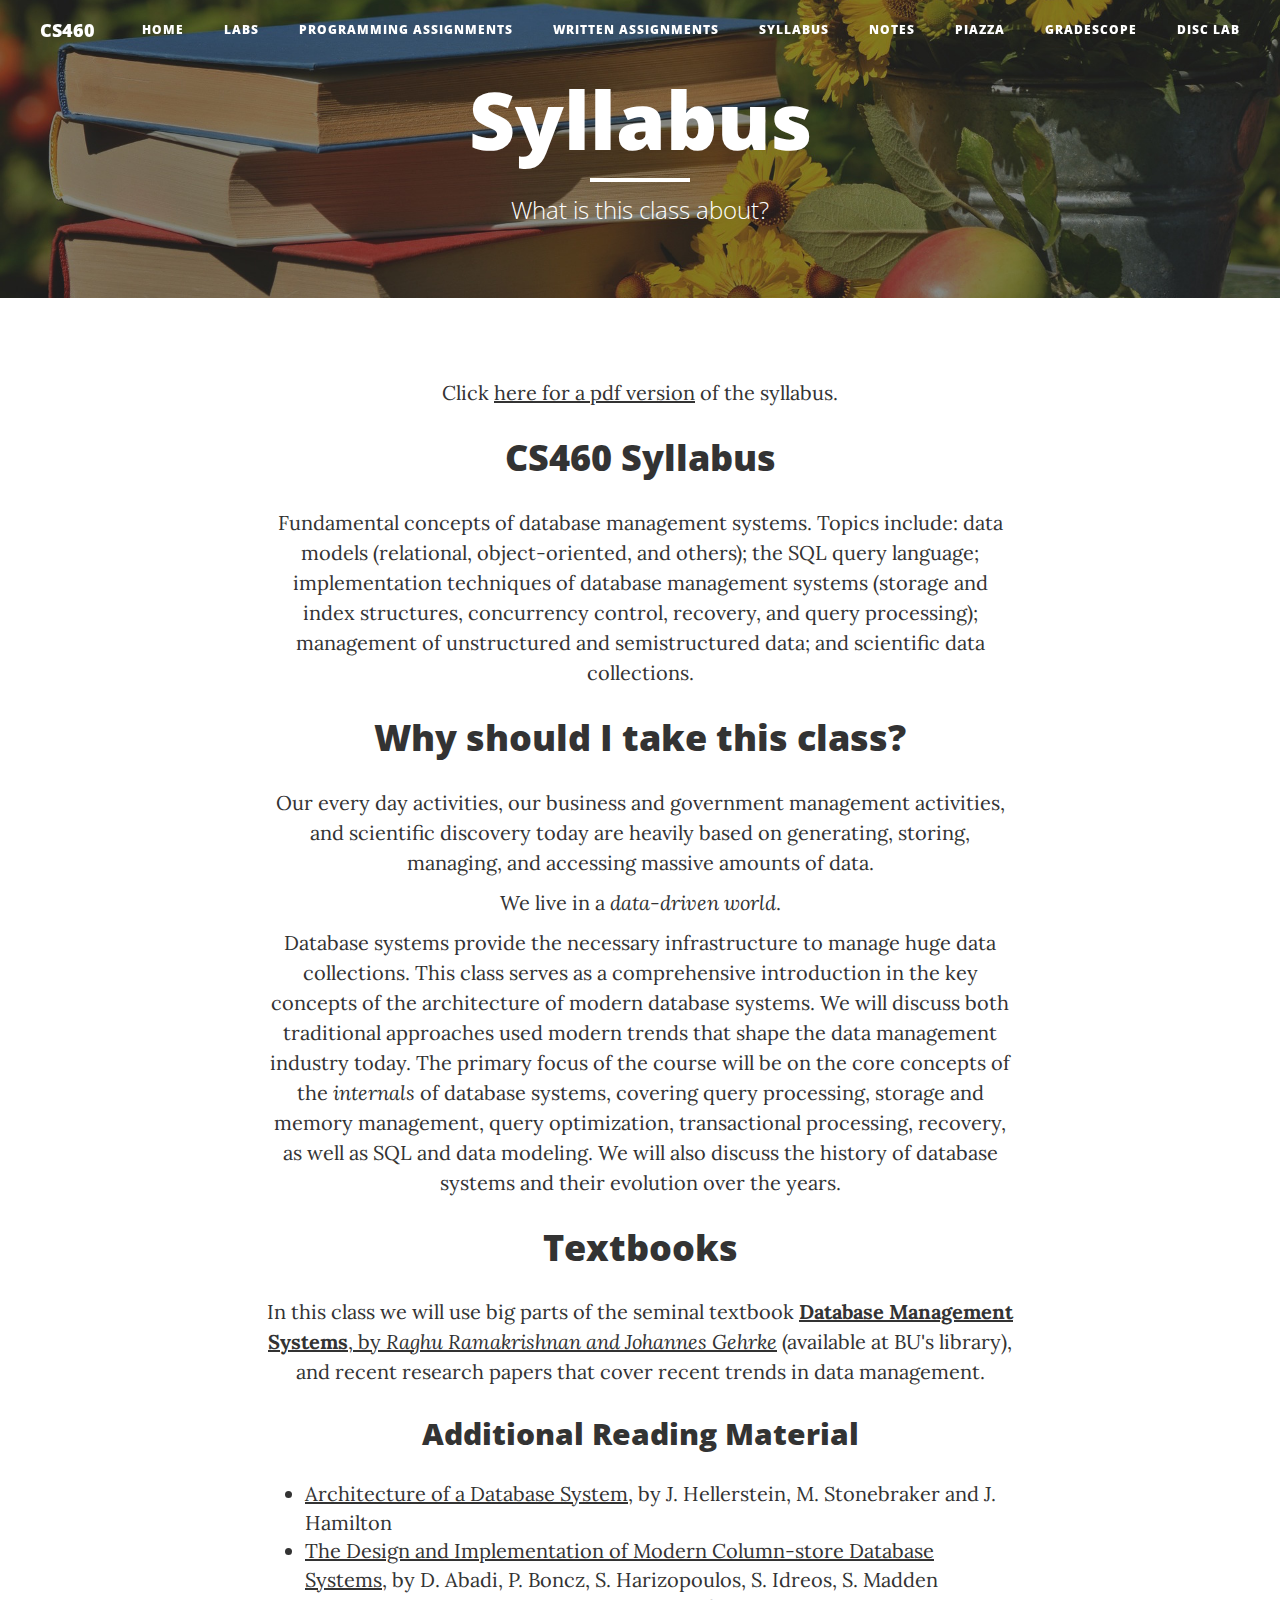
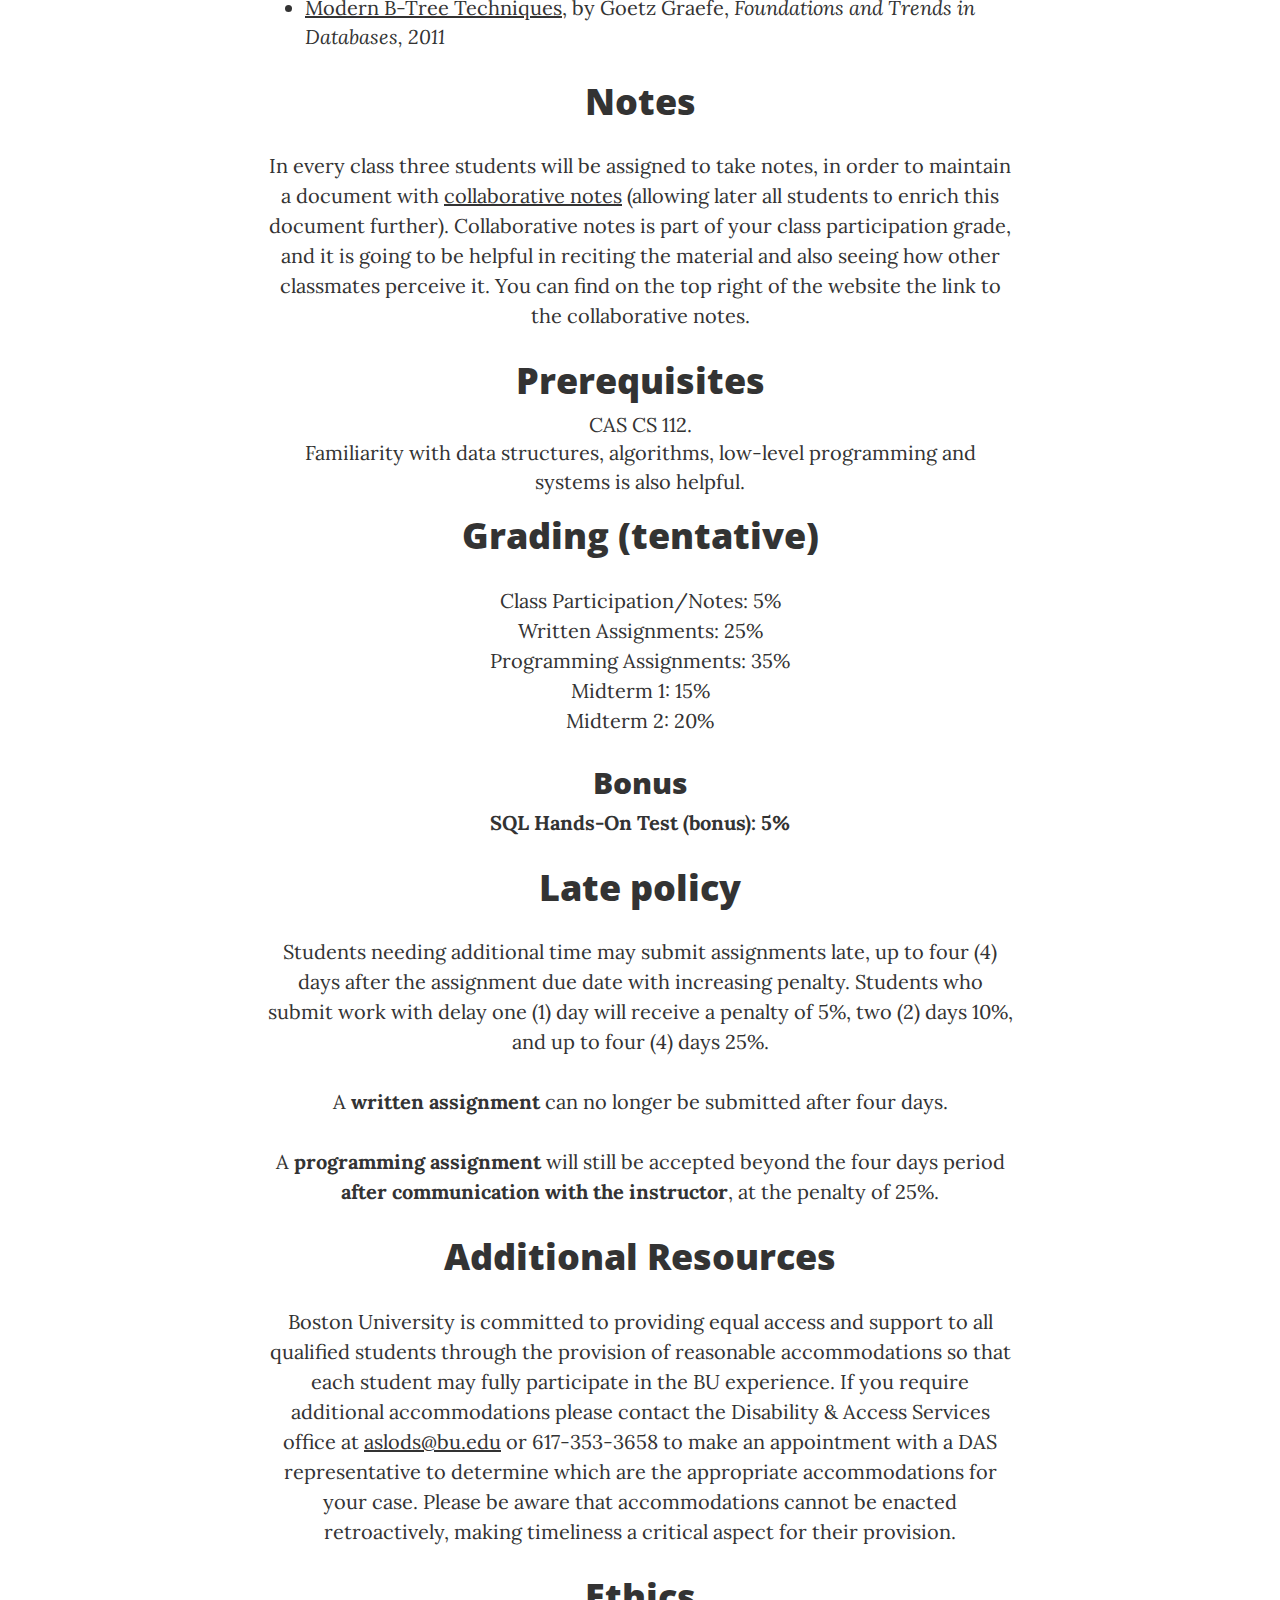
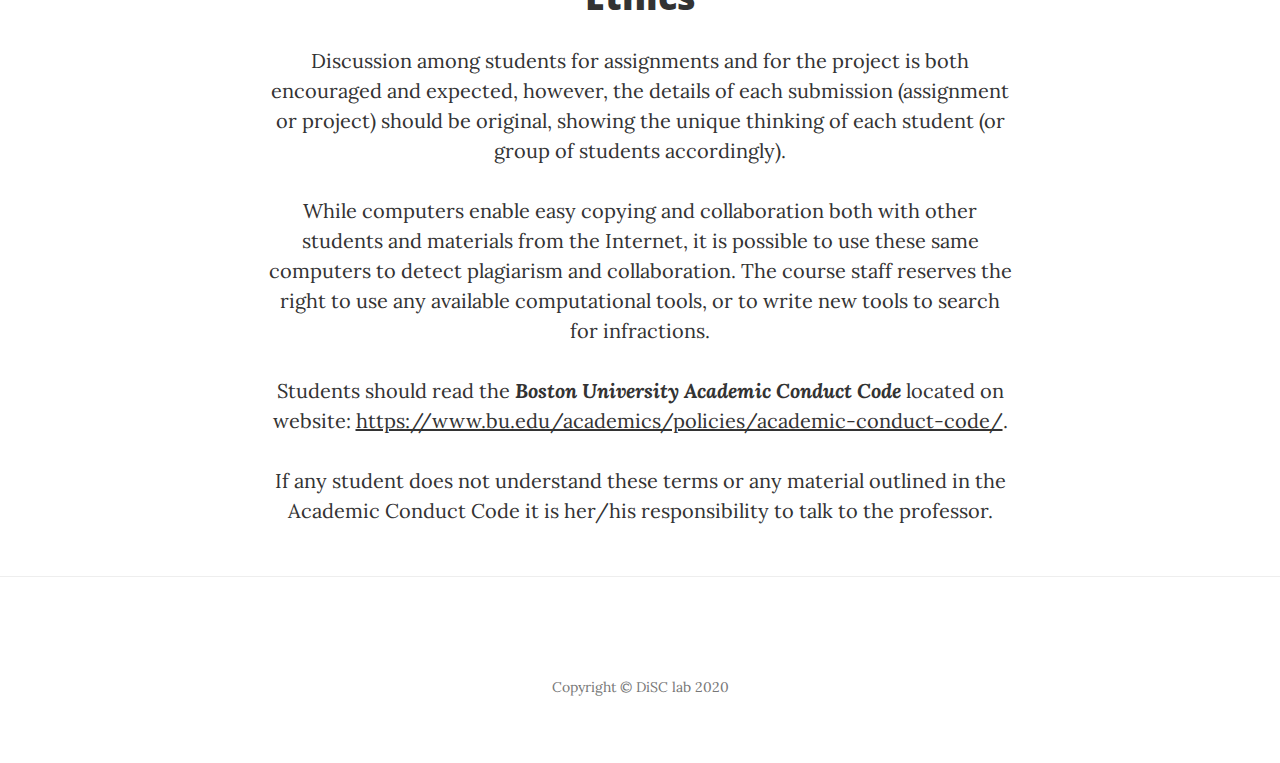
<file: syllabus.html>
<!DOCTYPE html>
<html lang="en">

<head>

    <meta charset="utf-8">
    <meta http-equiv="X-UA-Compatible" content="IE=edge">
    <meta name="viewport" content="width=device-width, initial-scale=1">
    <meta name="description" content="">
    <meta name="author" content="">

    <link rel="shortcut icon" type="image/x-icon" href="https://images.squarespace-cdn.com/content/v1/5f2367067a73ee180152f3b2/1596846324894-78AGU9BEUCC84Z5V2DB6/ke17ZwdGBToddI8pDm48kAhLxogoXycGtSbZQT4CknZZw-zPPgdn4jUwVcJE1ZvWQUxwkmyExglNqGp0IvTJZUJFbgE-7XRK3dMEBRBhUpyO_696MuuT7lJ7UjWki0-X2-exVEe5nv3o9DIf3qhJEYwRJipR68HoWdNEcsftf14/favicon.ico?format=100w"/>
    
    <title>CAS CS 460 - Syllabus - Introduction to Database Systems @ BU</title>

    <!-- Bootstrap Core CSS -->
    <link href="vendor/bootstrap/css/bootstrap.min.css" rel="stylesheet">

    <!-- Theme CSS -->
    <!-- <link href="css/clean-blog.min.css" rel="stylesheet"> -->
    <link href="css/clean-blog.css?ver=312" rel="stylesheet">

    <!-- Custom CSS -->
    <link href="css/main.css?ver=632" rel="stylesheet">

    <!-- Custom Fonts -->
    <link href="vendor/font-awesome/css/font-awesome.min.css" rel="stylesheet" type="text/css">
    <link href='https://fonts.googleapis.com/css?family=Lora:400,700,400italic,700italic' rel='stylesheet' type='text/css'>
    <link href='https://fonts.googleapis.com/css?family=Open+Sans:300italic,400italic,600italic,700italic,800italic,400,300,600,700,800' rel='stylesheet' type='text/css'>

    <!-- HTML5 Shim and Respond.js IE8 support of HTML5 elements and media queries -->
    <!-- WARNING: Respond.js doesn't work if you view the page via file:// -->
    <!--[if lt IE 9]>
        <script src="https://oss.maxcdn.com/libs/html5shiv/3.7.0/html5shiv.js"></script>
        <script src="https://oss.maxcdn.com/libs/respond.js/1.4.2/respond.min.js"></script>
    <![endif]-->

</head>

<body>

    <!-- Navigation -->
    <nav class="navbar navbar-default navbar-custom navbar-fixed-top">
        <div class="container-fluid">
            <!-- Brand and toggle get grouped for better mobile display -->
            <div class="navbar-header page-scroll">
                <button type="button" class="navbar-toggle" data-toggle="collapse" data-target="#bs-example-navbar-collapse-1">
                    <span class="sr-only">Toggle navigation</span>
                    Menu <i class="fa fa-bars"></i>
                </button>
                <a class="navbar-brand" href="index.html">CS460</a>
            </div>

            <!-- Collect the nav links, forms, and other content for toggling -->
            <div class="collapse navbar-collapse" id="bs-example-navbar-collapse-1">
                <ul class="nav navbar-nav navbar-right">
                    <li>
                        <a href="index.html">Home</a>
                    </li>
                    <li>
                        <a href="labs.html">Labs</a>
                    </li>    
                    <li>
                        <a href="project.html">Programming Assignments</a>
                    </li>
                    <li>
                        <a href="homeworks.html">Written Assignments</a>
                    </li>
                    <li>
                        <a href="syllabus.html">Syllabus</a>
                    </li>
                    <li>
                        <a href="https://tinyurl.com/CS460-F20-Notes" target="_blank">Notes</a>
                    </li>
                    <li>
                        <a href="http://piazza.com/bu/fall2020/cs460" target="_blank">Piazza</a>
                    </li>
                    <li>
                        <a href="https://www.gradescope.com/courses/167410" target="_blank">Gradescope</a>
                    </li>                   
                    <li>
                        <a href="https://disc.bu.edu/" target="_blank">DiSC lab</a>
                    </li>
<!--                     <li>
                        <a href="contact.html">Contact</a>
                    </li>
 -->
                 </ul>
            </div>
            <!-- /.navbar-collapse -->
        </div>
        <!-- /.container -->
    </nav>

    <!-- Page Header -->
    <!-- Set your background image for this header on the line below. -->
    <header class="intro-header" style="background-image: url('img/about-bg.jpg')">
        <div class="container">
            <div class="row">
                <div class="col-lg-8 col-lg-offset-2 col-md-10 col-md-offset-1">
                    <div class="page-heading">
                        <h1>Syllabus</h1>
                        <hr class="small">
                        <span class="subheading">What is this class about?</span>
                    </div>
                </div>
            </div>
        </div>
    </header>

<!-- Keeping it as a template for future notes -->
<!--            <div class="row">
            <div class="col-lg-8 col-lg-offset-2">
              <div class="alert alert-danger" role="alert">
                <p><strong>Note: </strong> The material of the website is currently updated. Please visit periodically to monitor updates as the beginning of the semester approaches.
                </p>
              </div>
            </div>
          </div>
 -->
    <!-- Main Content -->
    <div class="container">
        <div class="row">
            <div class="col-lg-8 col-lg-offset-2 col-md-8 col-md-offset-2 text-center">
		<p>Click <a href="CS460-Fall2020-syllabus.pdf" target="_blank">here for a pdf version</a> of the syllabus.</p>
		<!-- <p>Syllabus: Coming Soon !!</p>  -->
                <h1>CS460 Syllabus</h1>
                <p>Fundamental concepts of database management systems. Topics include: data models (relational, object-oriented, and others); the SQL query language; implementation techniques of database management systems (storage and index structures, concurrency control, recovery, and query processing); management of unstructured and semistructured data; and scientific data collections.</p>

                <h1>Why should I take this class?</h1>
                <p style="margin-bottom: 10px;"> Our every day activities, our business and government management activities, and scientific discovery today are heavily based on generating, storing, managing, and accessing massive amounts of data.</p>
                <p class="no-margin"> We live in a <em>data-driven world</em>.</p>

                <p style="margin-top: 10px;">Database systems provide the necessary infrastructure to manage huge data collections. This class serves as a comprehensive introduction in the key concepts of the architecture of modern database systems. We will discuss both traditional approaches used modern trends that shape the data management industry today. The primary focus of the course will be on the core concepts of the <em>internals</em> of database systems, covering query processing, storage and memory management, query optimization, transactional processing, recovery, as well as SQL and data modeling. We will also discuss the history of database systems and their evolution over the years. </p>

                <h1>Textbooks</h1>
                <p> In this class we will use big parts of the seminal textbook <a href="http://pages.cs.wisc.edu/~dbbook/" target="_blank"> <strong>Database Management Systems</strong>, by <em>Raghu Ramakrishnan and Johannes Gehrke</em></a> (available at BU's library), and recent research papers that cover recent trends in data management. </p>

                <h2>Additional Reading Material</h2>
                <p>
                <ul>
                <li class="links_in_li"> <a target="_blank" href="http://mvdirona.com/jrh/perspectives/content/binary/ArchitectureOfDatabaseSystem.pdf" target="_blank">Architecture of a Database System</a>, by J. Hellerstein, M. Stonebraker and J. Hamilton </li>
                <li class="links_in_li"> <a target="_blank" href="https://stratos.seas.harvard.edu/files/stratos/files/columnstoresfntdbs.pdf" target="_blank">The Design and Implementation of Modern Column-store Database Systems</a>, by D. Abadi, P. Boncz, S. Harizopoulos, S. Idreos, S. Madden  </li>
                <li class="links_in_li"><a href="http://citeseerx.ist.psu.edu/viewdoc/download;jsessionid=96143358AC36DB099F26DC24634BA73D?doi=10.1.1.219.7269&amp;rep=rep1&amp;type=pdf" target="_blank">Modern B-Tree Techniques</a>, by Goetz Graefe, <em>Foundations and Trends in Databases, 2011</em> </li>
                
                </ul>
                    
                </p>

                <h1>Notes</h1>
                <p>
                In every class three students will be assigned to take notes, in order to maintain a document with <a href="https://tinyurl.com/CS460-F20-Notes" target="_blank">collaborative notes</a> (allowing later all students to enrich this document further). Collaborative notes is part of your class participation grade, and it is going to be helpful in reciting the material and also seeing how other classmates perceive it. You can find on the top right of the website the link to the collaborative notes.
                </p>

                <h1>Prerequisites</h1> 
                CAS CS 112.<br/>
                Familiarity with data structures, algorithms, low-level programming and systems is also helpful.
                
                

                <!-- <h1>Course Requirements &amp; Expectations</h1> -->

                <!-- <h1>Assignments</h1> -->

                <h1>Grading (tentative)</h1> 
                <p>
                Class Participation/Notes: 5%<br>
                Written Assignments: 25%<br>
                Programming Assignments: 35%<br>
                Midterm 1: 15%<br>
                Midterm 2: 20%<br>
                </p>
                <p>
                <h2>Bonus</h2>
                <b>SQL Hands-On Test (bonus): 5%</b><br>
                <!-- Homework 4 (bonus): 2%<br> -->
                <!-- TBA<br> -->
                </p>

                <a name="late"></a> 
                <h1>Late policy</h1> 

 <p>Students needing additional time may submit assignments late, up to four (4) days after the assignment due date with increasing penalty. Students who submit work with delay one (1) day will receive a penalty of 5%, two (2) days 10%, and up to four (4) days 25%. 
 </p>

<p>A <strong>written assignment</strong> can no longer be submitted after four days. </p>
<p>A <strong>programming assignment</strong> will still be accepted beyond the four days period <strong>after communication with the instructor</strong>, at the penalty of 25%. </p>

                <h1>Additional Resources</h1>

        <p>Boston University is committed to providing equal access and support to all qualified students through the provision of reasonable accommodations so that each student may fully participate in the BU experience.
        If you require additional accommodations please contact the Disability & Access Services office at <a href="mailto:aslods@bu.edu">aslods@bu.edu</a> or 617-353-3658 to make an appointment with a DAS representative to determine which are the appropriate accommodations for your case. 
        Please be aware that accommodations cannot be enacted retroactively, making timeliness a critical aspect for their provision.
        </p>

                <h1>Ethics</h1>

                <p> Discussion among students for assignments and for the project is both encouraged and expected, however, the details of each submission (assignment or project) should be original, showing the unique thinking of each student (or group of students accordingly).</p>

                <p>While computers enable easy copying and collaboration both with other students and materials from the Internet, it is possible to use these same computers to detect plagiarism and collaboration. The course staff reserves the right to use any available computational tools, or to write new tools to search for infractions. </p>

                <p> Students should read the <em><strong>Boston University Academic Conduct Code</strong></em> located on website: <a href = "https://www.bu.edu/academics/policies/academic-conduct-code/" target="_blank">https://www.bu.edu/academics/policies/academic-conduct-code/</a>.</p>

                <p>If any student does not understand these terms or any material outlined in the Academic Conduct Code it is her/his responsibility to talk to the professor.</p>





                <!-- <p>Lorem ipsum dolor sit amet, consectetur adipisicing elit. Saepe nostrum ullam eveniet pariatur voluptates odit, fuga atque ea nobis sit soluta odio, adipisci quas excepturi maxime quae totam ducimus consectetur?</p>
                <p>Lorem ipsum dolor sit amet, consectetur adipisicing elit. Eius praesentium recusandae illo eaque architecto error, repellendus iusto reprehenderit, doloribus, minus sunt. Numquam at quae voluptatum in officia voluptas voluptatibus, minus!</p>
                <p>Lorem ipsum dolor sit amet, consectetur adipisicing elit. Nostrum molestiae debitis nobis, quod sapiente qui voluptatum, placeat magni repudiandae accusantium fugit quas labore non rerum possimus, corrupti enim modi! Et.</p>
 -->

            </div>
        </div>
    </div>

    <hr>

    <!-- Footer -->
    <footer>
        <div class="container">
            <div class="row">
                <div class="col-lg-8 col-lg-offset-2 col-md-10 col-md-offset-1">
                    <!-- <ul class="list-inline text-center">
                        <li>
                            <a href="#">
                                <span class="fa-stack fa-lg">
                                    <i class="fa fa-circle fa-stack-2x"></i>
                                    <i class="fa fa-twitter fa-stack-1x fa-inverse"></i>
                                </span>
                            </a>
                        </li>
                        <li>
                            <a href="#">
                                <span class="fa-stack fa-lg">
                                    <i class="fa fa-circle fa-stack-2x"></i>
                                    <i class="fa fa-facebook fa-stack-1x fa-inverse"></i>
                                </span>
                            </a>
                        </li>
                        <li>
                            <a href="#">
                                <span class="fa-stack fa-lg">
                                    <i class="fa fa-circle fa-stack-2x"></i>
                                    <i class="fa fa-github fa-stack-1x fa-inverse"></i>
                                </span>
                            </a>
                        </li>
                    </ul> -->
                    <p class="copyright text-muted">Copyright &copy; DiSC lab 2020</p>
                </div>
            </div>
        </div>
    </footer>

    <!-- jQuery -->
    <script src="vendor/jquery/jquery.min.js"></script>

    <!-- Bootstrap Core JavaScript -->
    <script src="vendor/bootstrap/js/bootstrap.min.js"></script>

    <!-- Contact Form JavaScript -->
    <script src="js/jqBootstrapValidation.js"></script>
    <script src="js/contact_me.js"></script>

    <!-- Theme JavaScript -->
    <script src="js/clean-blog.min.js"></script>

</body>

</html>
</file>
<file: css/main.css>
.content-desktop {display: block;}
.content-mobile {display: none;}

@media screen and (max-width: 1199px) {

.content-desktop {display: none;}
.content-mobile {display: block;}

}

.main-content {
  padding-left: 5px !important;
  padding-right: 5px !important;
}  


@media screen and (max-width: 991px) {

  .main-content {
    padding-left: 20px !important;
    padding-right: 20px !important;
  }  
}
  

/*.intro-header h1 {
	color: #000;	

}

.subheading {
	color: #000;	
	font-weight: 600;
}*/

.post-subtitle {
  margin-top: 10px !important;
  margin-bottom: 0px !important;
}

.class-entry {
  margin-top: 20px;
}

.post-content {
  text-indent: 0px !important;
  font-size: 16px !important;
}

.post-preview {
  /* text-indent: 0px !important; */
  font-size: 16px !important;
}

.post-preview a {
  text-decoration: underline !important;
}

.post-preview li {
  font-size: 14px !important;
  padding-left: 0px !important;
}

.post-preview ul {
  padding-inline-start: 20px !important;
}


/* .readings {
  font-size: 14px !important;
} */

.site-heading {
	padding-bottom: 75px !important;
	padding-top: 75px !important;
	/*: 75px 75px 50px 50px !important;*/

}

.page-heading {
	padding-bottom: 75px !important;
	padding-top: 75px !important;
	/*: 75px 75px 50px 50px !important;*/

}

.alternate
{

background: #E0E0E0; 

}

.links_in_li a {
  text-decoration: underline;
}

.links_in_li {
  text-align: left;  
}


.navbar-custom{
  padding-left: 20px;
  padding-right: 20px;
}

/*
 * BUTTON
 */
 @media screen and (max-width: 1200px) {
  .btn-xl {
    margin-bottom: 20px;
  }
}
 

.btn-xl {
    padding: 20px 40px;
    border-color: #fff;
    border-radius: 3px;
    text-transform: uppercase;
    text-decoration: none;
    font-family: Montserrat,"Helvetica Neue",Helvetica,Arial,sans-serif;
    font-size: 18px;
    font-weight: 700;
    color: #000;
    /*background-color: #fed136;*/
}

.btn-xl:hover,
.btn-xl:focus,
.btn-xl:active,
.btn-xl.active,
.open .dropdown-toggle.btn-xl {
    border-color: #f99;
    color: #fff;
    background-color: #800000;
}


.btn-xl-dark {
    padding: 20px 40px;
    border-color: #800000;
    border-radius: 3px;
    text-transform: uppercase;
    text-decoration: none;
    font-family: Montserrat,"Helvetica Neue",Helvetica,Arial,sans-serif;
    font-size: 18px;
    font-weight: 700;
    color: #000;
    /*background-color: #fed136;*/
}

.btn-xl-dark:hover,
.btn-xl-dark:focus,
.btn-xl-dark:active,
.btn-xl-dark.active,
.open .dropdown-toggle.btn-xl-dark {
  border-color: #f99;
  color: #fff;
  background-color: #800000;
}


/*
 * ALERT
 */


.alert>p
{
  margin-top: 0;
  margin-bottom: 0;
  font-size: 17px;
}


.post-content {
  color: #000;
  font-size: 18px;
  /*font-style: italic;*/
  margin-top: 0;
  margin-bottom: 0;
  text-indent: 3mm;
}


.post-preview > .post-meta {
  color: #777777;
  font-size: 18px;
  font-style: italic;
  margin-top: 0;
  margin-bottom: 0;   
}

.no-margin
{
	margin-top: 0;
	margin-bottom: 0;
}
</file>
<file: css/clean-blog.min.css>
/*!
 * Start Bootstrap - Clean Blog v3.3.7+1 (http://startbootstrap.com/template-overviews/clean-blog)
 * Copyright 2013-2016 Start Bootstrap
 * Licensed under MIT (https://github.com/BlackrockDigital/startbootstrap/blob/gh-pages/LICENSE)
 */a,body{color:#333}.navbar-custom .nav li a,.navbar-custom .navbar-brand,h1,h2,h3,h4,h5,h6{font-weight:800}.caption,.intro-header .page-heading,.intro-header .site-heading,footer .copyright{text-align:center}body{font-family:Lora,'Times New Roman',serif;font-size:20px;-webkit-tap-highlight-color:#0085A1}.intro-header .page-heading .subheading,.intro-header .post-heading .subheading,.intro-header .site-heading .subheading,.navbar-custom,h1,h2,h3,h4,h5,h6{font-family:'Open Sans','Helvetica Neue',Helvetica,Arial,sans-serif}p{line-height:1.5;margin:30px 0}p a{text-decoration:underline}a:focus,a:hover{color:#0085A1}a img:focus,a img:hover{cursor:zoom-in}blockquote{color:#777;font-style:italic}hr.small{max-width:100px;margin:15px auto;border-width:4px;border-color:#fff}.navbar-custom{position:absolute;top:0;left:0;width:100%;z-index:3}.navbar-custom .navbar-header .navbar-toggle{color:#777;font-weight:800;text-transform:uppercase;font-size:12px}.navbar-custom .nav li a{text-transform:uppercase;font-size:12px;letter-spacing:1px}@media only screen and (min-width:768px){.navbar-custom{background:0 0;border-bottom:1px solid transparent}.navbar-custom .navbar-brand{color:#fff;padding:20px}.navbar-custom .navbar-brand:focus,.navbar-custom .navbar-brand:hover{color:rgba(255,255,255,.8)}.navbar-custom .nav li a{color:#fff;padding:20px}.navbar-custom .nav li a:focus,.navbar-custom .nav li a:hover{color:rgba(255,255,255,.8)}}@media only screen and (min-width:1170px){.navbar-custom{-webkit-transition:background-color .3s;-moz-transition:background-color .3s;transition:background-color .3s;-webkit-transform:translate3d(0,0,0);-moz-transform:translate3d(0,0,0);-ms-transform:translate3d(0,0,0);-o-transform:translate3d(0,0,0);transform:translate3d(0,0,0);-webkit-backface-visibility:hidden;backface-visibility:hidden}.navbar-custom.is-fixed{position:fixed;top:-61px;background-color:rgba(255,255,255,.9);border-bottom:1px solid #f2f2f2;-webkit-transition:-webkit-transform .3s;-moz-transition:-moz-transform .3s;transition:transform .3s}.navbar-custom.is-fixed .navbar-brand{color:#333}.navbar-custom.is-fixed .navbar-brand:focus,.navbar-custom.is-fixed .navbar-brand:hover{color:#0085A1}.navbar-custom.is-fixed .nav li a{color:#333}.navbar-custom.is-fixed .nav li a:focus,.navbar-custom.is-fixed .nav li a:hover{color:#0085A1}.navbar-custom.is-visible{-webkit-transform:translate3d(0,100%,0);-moz-transform:translate3d(0,100%,0);-ms-transform:translate3d(0,100%,0);-o-transform:translate3d(0,100%,0);transform:translate3d(0,100%,0)}}.intro-header{background:center center no-repeat;-webkit-background-size:cover;-moz-background-size:cover;background-size:cover;-o-background-size:cover;margin-bottom:50px}.intro-header .page-heading,.intro-header .post-heading,.intro-header .site-heading{padding:100px 0 50px;color:#fff}.intro-header .page-heading h1,.intro-header .site-heading h1{margin-top:0;font-size:50px}.intro-header .page-heading .subheading,.intro-header .site-heading .subheading{font-size:24px;line-height:1.1;display:block;font-weight:300;margin:10px 0 0}@media only screen and (min-width:768px){.intro-header .page-heading,.intro-header .post-heading,.intro-header .site-heading{padding:150px 0}.intro-header .page-heading h1,.intro-header .site-heading h1{font-size:80px}}.intro-header .post-heading h1{font-size:35px}.intro-header .post-heading .meta,.intro-header .post-heading .subheading{line-height:1.1;display:block}.intro-header .post-heading .subheading{font-size:24px;margin:10px 0 30px;font-weight:600}.intro-header .post-heading .meta{font-family:Lora,'Times New Roman',serif;font-style:italic;font-weight:300;font-size:20px}.intro-header .post-heading .meta a{color:#fff}@media only screen and (min-width:768px){.intro-header .post-heading h1{font-size:55px}.intro-header .post-heading .subheading{font-size:30px}}.post-preview>a{color:#333}.post-preview>a:focus,.post-preview>a:hover{text-decoration:none;color:#0085A1}.post-preview>a>.post-title{font-size:30px;margin-top:30px;margin-bottom:10px}.post-preview>a>.post-subtitle{margin:0 0 10px;font-weight:300}.post-preview>.post-meta{color:#777;font-size:18px;font-style:italic;margin-top:0}.post-preview>.post-meta>a{text-decoration:none;color:#333}.post-preview>.post-meta>a:focus,.post-preview>.post-meta>a:hover{color:#0085A1;text-decoration:underline}@media only screen and (min-width:768px){.post-preview>a>.post-title{font-size:36px}}.section-heading{font-size:36px;margin-top:60px;font-weight:700}.btn,.pager li>a,.pager li>span{font-family:'Open Sans','Helvetica Neue',Helvetica,Arial,sans-serif;text-transform:uppercase;font-weight:800;letter-spacing:1px}.caption{font-size:14px;padding:10px;font-style:italic;margin:0;display:block;border-bottom-right-radius:5px;border-bottom-left-radius:5px}footer{padding:50px 0 65px}footer .list-inline{margin:0;padding:0}footer .copyright{font-size:14px;margin-bottom:0}.floating-label-form-group{font-size:14px;position:relative;margin-bottom:0;padding-bottom:.5em;border-bottom:1px solid #eee}.floating-label-form-group input,.floating-label-form-group textarea{z-index:1;position:relative;padding-right:0;padding-left:0;border:none;border-radius:0;font-size:1.5em;background:0 0;box-shadow:none!important;resize:none}.floating-label-form-group label{display:block;z-index:0;position:relative;top:2em;margin:0;font-size:.85em;line-height:1.764705882em;vertical-align:middle;vertical-align:baseline;opacity:0;-webkit-transition:top .3s ease,opacity .3s ease;-moz-transition:top .3s ease,opacity .3s ease;-ms-transition:top .3s ease,opacity .3s ease;transition:top .3s ease,opacity .3s ease}.floating-label-form-group::not(:first-child){padding-left:14px;border-left:1px solid #eee}.floating-label-form-group-with-value label{top:0;opacity:1}.floating-label-form-group-with-focus label{color:#0085A1}form .row:first-child .floating-label-form-group{border-top:1px solid #eee}.btn{font-size:14px;border-radius:0;padding:15px 25px}.btn-lg{font-size:16px;padding:25px 35px}.btn-default:focus,.btn-default:hover{background-color:#0085A1;border:1px solid #0085A1;color:#fff}.pager{margin:20px 0 0}.pager li>a,.pager li>span{font-size:14px;padding:15px 25px;background-color:#fff;border-radius:0}.pager li>a:focus,.pager li>a:hover{color:#fff;background-color:#0085A1;border:1px solid #0085A1}.pager .disabled>a,.pager .disabled>a:focus,.pager .disabled>a:hover,.pager .disabled>span{color:#777;background-color:#333;cursor:not-allowed}::-moz-selection{color:#fff;text-shadow:none;background:#0085A1}::selection{color:#fff;text-shadow:none;background:#0085A1}img::selection{color:#fff;background:0 0}img::-moz-selection{color:#fff;background:0 0}
</file>
<file: css/clean-blog.css>
/*!
 * Start Bootstrap - Clean Blog v3.3.7+1 (http://startbootstrap.com/template-overviews/clean-blog)
 * Copyright 2013-2016 Start Bootstrap
 * Licensed under MIT (https://github.com/BlackrockDigital/startbootstrap/blob/gh-pages/LICENSE)
 */
body {
  font-family: 'Lora', 'Times New Roman', serif;
  font-size: 20px;
  color: #333333;
}
p {
  line-height: 1.5;
  margin: 30px 0;
}
p a {
  text-decoration: underline;
}
h1,
h2,
h3,
h4,
h5,
h6 {
  font-family: 'Open Sans', 'Helvetica Neue', Helvetica, Arial, sans-serif;
  font-weight: 800;
}
a {
  color: #333333;
}
a:hover,
a:focus {
  color: #0085A1;
}
a img:hover,
a img:focus {
  cursor: zoom-in;
}
blockquote {
  color: #777777;
  font-style: italic;
}
hr.small {
  max-width: 100px;
  margin: 15px auto;
  border-width: 4px;
  border-color: white;
}
.navbar-custom {
  position: absolute;
  top: 0;
  left: 0;
  width: 100%;
  z-index: 3;
  font-family: 'Open Sans', 'Helvetica Neue', Helvetica, Arial, sans-serif;
}
.navbar-custom .navbar-brand {
  font-weight: 800;
}
.navbar-custom .navbar-header .navbar-toggle {
  color: #777777;
  font-weight: 800;
  text-transform: uppercase;
  font-size: 12px;
}
.navbar-custom .nav li a {
  text-transform: uppercase;
  font-size: 12px;
  font-weight: 800;
  letter-spacing: 1px;
}



@media only screen and (min-width: 1268px) {
  .navbar-custom {
    background: transparent;
    border-bottom: 1px solid transparent;
  }
  .navbar-custom .navbar-brand {
    color: white;
    padding: 20px;
  }
  .navbar-custom .navbar-brand:hover,
  .navbar-custom .navbar-brand:focus {
    color: rgba(255, 255, 255, 0.8);
  }
  .navbar-custom .nav li a {
    color: white;
    padding: 20px;
  }
  .navbar-custom .nav li a:hover,
  .navbar-custom .nav li a:focus {
    color: rgba(255, 255, 255, 0.8);
  }
}
@media only screen and (min-width: 1170px) {
  .navbar-custom {
    -webkit-transition: background-color 0.3s;
    -moz-transition: background-color 0.3s;
    transition: background-color 0.3s;
    /* Force Hardware Acceleration in WebKit */
    -webkit-transform: translate3d(0, 0, 0);
    -moz-transform: translate3d(0, 0, 0);
    -ms-transform: translate3d(0, 0, 0);
    -o-transform: translate3d(0, 0, 0);
    transform: translate3d(0, 0, 0);
    -webkit-backface-visibility: hidden;
    backface-visibility: hidden;
  }
  .navbar-custom.is-fixed {
    /* when the user scrolls down, we hide the header right above the viewport */
    position: fixed;
    top: -61px;
    background-color: rgba(255, 255, 255, 0.9);
    border-bottom: 1px solid #f2f2f2;
    -webkit-transition: -webkit-transform 0.3s;
    -moz-transition: -moz-transform 0.3s;
    transition: transform 0.3s;
  }
  .navbar-custom.is-fixed .navbar-brand {
    color: #333333;
  }
  .navbar-custom.is-fixed .navbar-brand:hover,
  .navbar-custom.is-fixed .navbar-brand:focus {
    color: #0085A1;
  }
  .navbar-custom.is-fixed .nav li a {
    color: #333333;
  }
  .navbar-custom.is-fixed .nav li a:hover,
  .navbar-custom.is-fixed .nav li a:focus {
    color: #0085A1;
  }
  .navbar-custom.is-visible {
    /* if the user changes the scrolling direction, we show the header */
    -webkit-transform: translate3d(0, 100%, 0);
    -moz-transform: translate3d(0, 100%, 0);
    -ms-transform: translate3d(0, 100%, 0);
    -o-transform: translate3d(0, 100%, 0);
    transform: translate3d(0, 100%, 0);
  }
}
.intro-header {
  background-color: #777777;
  background: no-repeat center center;
  background-attachment: scroll;
  -webkit-background-size: cover;
  -moz-background-size: cover;
  background-size: cover;
  -o-background-size: cover;
  margin-bottom: 50px;
}
.intro-header .site-heading,
.intro-header .post-heading,
.intro-header .page-heading {
  padding: 100px 0 50px;
  color: white;
}
@media only screen and (min-width: 768px) {
  .intro-header .site-heading,
  .intro-header .post-heading,
  .intro-header .page-heading {
    padding: 150px 0;
  }
}
.intro-header .site-heading,
.intro-header .page-heading {
  text-align: center;
}
.intro-header .site-heading h1,
.intro-header .page-heading h1 {
  margin-top: 0;
  font-size: 50px;
}
.intro-header .site-heading .subheading,
.intro-header .page-heading .subheading {
  font-size: 24px;
  line-height: 1.1;
  display: block;
  font-family: 'Open Sans', 'Helvetica Neue', Helvetica, Arial, sans-serif;
  font-weight: 300;
  margin: 10px 0 0;
}
@media only screen and (min-width: 768px) {
  .intro-header .site-heading h1,
  .intro-header .page-heading h1 {
    font-size: 80px;
  }
}
.intro-header .post-heading h1 {
  font-size: 35px;
}
.intro-header .post-heading .subheading,
.intro-header .post-heading .meta {
  line-height: 1.1;
  display: block;
}
.intro-header .post-heading .subheading {
  font-family: 'Open Sans', 'Helvetica Neue', Helvetica, Arial, sans-serif;
  font-size: 24px;
  margin: 10px 0 30px;
  font-weight: 600;
}
.intro-header .post-heading .meta {
  font-family: 'Lora', 'Times New Roman', serif;
  font-style: italic;
  font-weight: 300;
  font-size: 20px;
}
.intro-header .post-heading .meta a {
  color: white;
}
@media only screen and (min-width: 768px) {
  .intro-header .post-heading h1 {
    font-size: 55px;
  }
  .intro-header .post-heading .subheading {
    font-size: 30px;
  }
}
.post-preview > a {
  color: #333333;
}
.post-preview > a:hover,
.post-preview > a:focus {
  text-decoration: none;
  color: #0085A1;
}
.post-preview > a > .post-title {
  font-size: 30px;
  margin-top: 30px;
  margin-bottom: 10px;
}
.post-preview > a > .post-subtitle {
  margin: 0;
  font-weight: 300;
  margin-bottom: 10px;
}
.post-preview > .post-meta {
  color: #777777;
  font-size: 18px;
  font-style: italic;
  margin-top: 0;
  margin-bottom: 0;
}

.post-content {
  color: #000;
  font-size: 18px;
  /*font-style: italic;*/
  margin-top: 0;
  margin-bottom: 0;
  text-indent: 3mm;
}


.post-preview > .post-meta > a {
  text-decoration: none;
  color: #333333;
}
.post-preview > .post-meta > a:hover,
.post-preview > .post-meta > a:focus {
  color: #0085A1;
  text-decoration: underline;
}
@media only screen and (min-width: 768px) {
  .post-preview > a > .post-title {
    font-size: 36px;
  }
}
.section-heading {
  font-size: 36px;
  margin-top: 60px;
  font-weight: 700;
}
.caption {
  text-align: center;
  font-size: 14px;
  padding: 10px;
  font-style: italic;
  margin: 0;
  display: block;
  border-bottom-right-radius: 5px;
  border-bottom-left-radius: 5px;
}
footer {
  padding: 50px 0 65px;
}
footer .list-inline {
  margin: 0;
  padding: 0;
}
footer .copyright {
  font-size: 14px;
  text-align: center;
  margin-bottom: 0;
}
.floating-label-form-group {
  font-size: 14px;
  position: relative;
  margin-bottom: 0;
  padding-bottom: 0.5em;
  border-bottom: 1px solid #eeeeee;
}
.floating-label-form-group input,
.floating-label-form-group textarea {
  z-index: 1;
  position: relative;
  padding-right: 0;
  padding-left: 0;
  border: none;
  border-radius: 0;
  font-size: 1.5em;
  background: none;
  box-shadow: none !important;
  resize: none;
}
.floating-label-form-group label {
  display: block;
  z-index: 0;
  position: relative;
  top: 2em;
  margin: 0;
  font-size: 0.85em;
  line-height: 1.764705882em;
  vertical-align: middle;
  vertical-align: baseline;
  opacity: 0;
  -webkit-transition: top 0.3s ease,opacity 0.3s ease;
  -moz-transition: top 0.3s ease,opacity 0.3s ease;
  -ms-transition: top 0.3s ease,opacity 0.3s ease;
  transition: top 0.3s ease,opacity 0.3s ease;
}
.floating-label-form-group::not(:first-child) {
  padding-left: 14px;
  border-left: 1px solid #eeeeee;
}
.floating-label-form-group-with-value label {
  top: 0;
  opacity: 1;
}
.floating-label-form-group-with-focus label {
  color: #0085A1;
}
form .row:first-child .floating-label-form-group {
  border-top: 1px solid #eeeeee;
}
.btn {
  font-family: 'Open Sans', 'Helvetica Neue', Helvetica, Arial, sans-serif;
  text-transform: uppercase;
  font-size: 14px;
  font-weight: 800;
  letter-spacing: 1px;
  border-radius: 0;
  padding: 15px 25px;
}
.btn-lg {
  font-size: 16px;
  padding: 25px 35px;
}
.btn-default:hover,
.btn-default:focus {
  background-color: #0085A1;
  border: 1px solid #0085A1;
  color: white;
}
.pager {
  margin: 20px 0 0;
}
.pager li > a,
.pager li > span {
  font-family: 'Open Sans', 'Helvetica Neue', Helvetica, Arial, sans-serif;
  text-transform: uppercase;
  font-size: 14px;
  font-weight: 800;
  letter-spacing: 1px;
  padding: 15px 25px;
  background-color: white;
  border-radius: 0;
}
.pager li > a:hover,
.pager li > a:focus {
  color: white;
  background-color: #0085A1;
  border: 1px solid #0085A1;
}
.pager .disabled > a,
.pager .disabled > a:hover,
.pager .disabled > a:focus,
.pager .disabled > span {
  color: #777777;
  background-color: #333333;
  cursor: not-allowed;
}
::-moz-selection {
  color: white;
  text-shadow: none;
  background: #0085A1;
}
::selection {
  color: white;
  text-shadow: none;
  background: #0085A1;
}
img::selection {
  color: white;
  background: transparent;
}
img::-moz-selection {
  color: white;
  background: transparent;
}
body {
  -webkit-tap-highlight-color: #0085A1;
}

/*
 * BUTTON
 */

.btn-xl {
    padding: 20px 40px;
    border-color: #5C6;
    border-radius: 3px;
    text-transform: uppercase;
    text-decoration: none;
    font-family: Montserrat,"Helvetica Neue",Helvetica,Arial,sans-serif;
    font-size: 18px;
    font-weight: 700;
    color: #000;
    /*background-color: #fed136;*/
}

.btn-xl:hover,
.btn-xl:focus,
.btn-xl:active,
.btn-xl.active,
.open .dropdown-toggle.btn-xl {
    border-color: #182;
    color: #fff;
    background-color: rgba(85, 204, 102, 0.4)
}

/*
 * ALERT
 */


.alert>p
{
  margin-top: 0;
  margin-bottom: 0;
}
</file>
